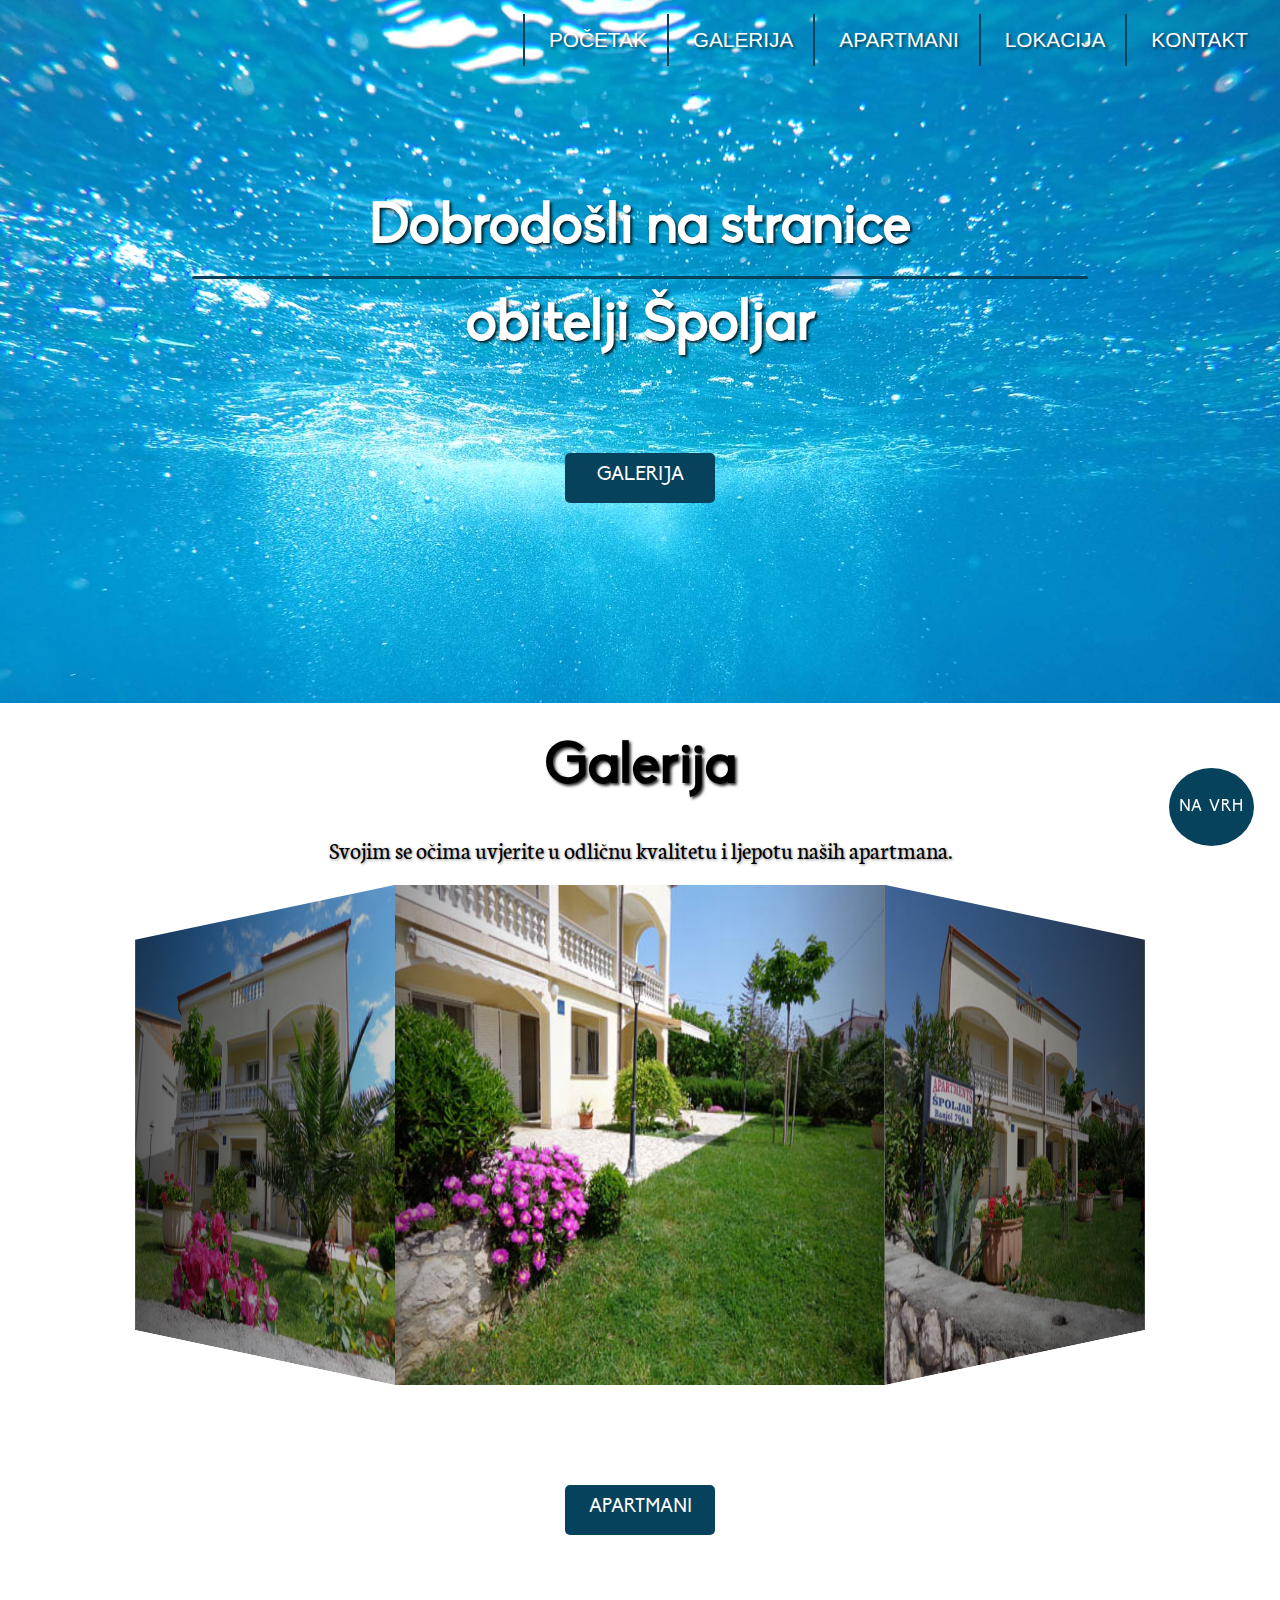
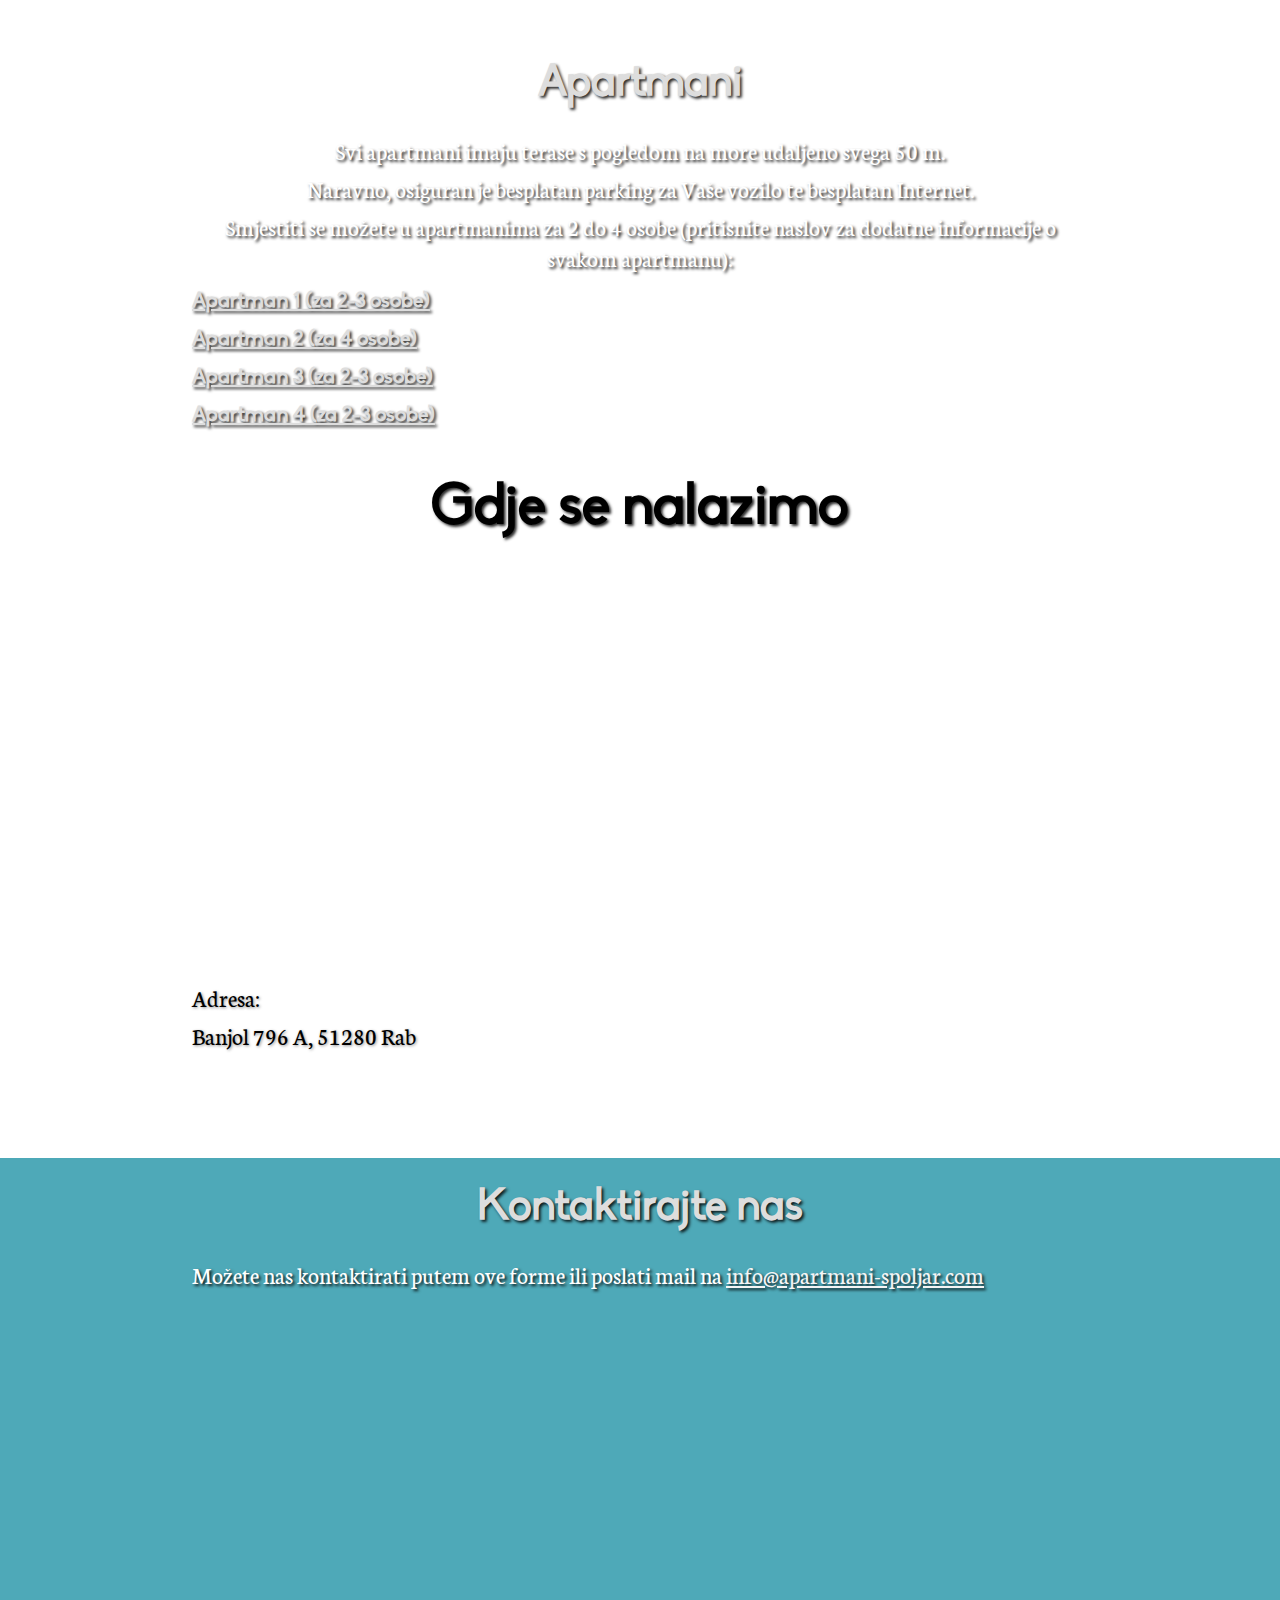
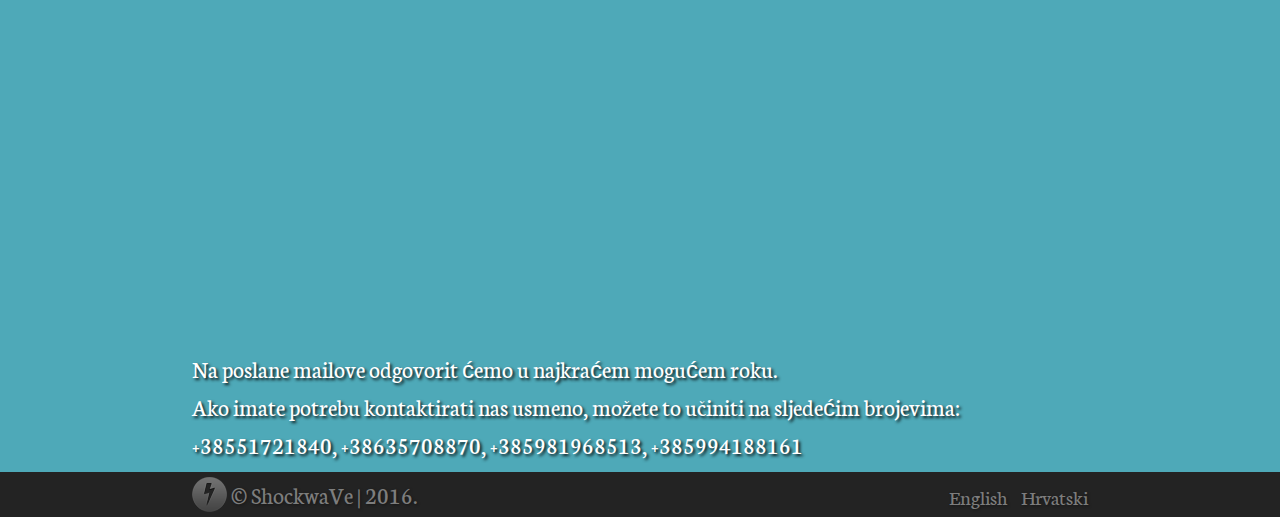
<file: index.html>
<!DOCTYPE html>
<html lang="en">

<head>
    <meta charset="UTF-8">
    <title>Apartmani Špoljar</title>
    <link rel="stylesheet" href="css/style.css">
    <link href='https://fonts.googleapis.com/css?family=Neuton' rel='stylesheet' type='text/css'>
    <link href="css/lightbox.css" rel="stylesheet">
    <meta name="viewport" content="width=device-width, initial-scale=0.87, user-scalable=no">
    <meta name="description" content="Web page of Spoljar's apartments">
    <meta name="keywords" content="apartments, croatia, hrvatska, apartmani">
    <meta name="author" content="ShockwaVe(Davor Tvorić)">
    <script src="https://ajax.googleapis.com/ajax/libs/jquery/2.2.2/jquery.min.js"></script>
    <script type="text/javascript" src="js/modernizr.custom.26887.js"></script>
    <noscript>
        <link rel="stylesheet" type="text/css" href="css/noscript.css" />
    </noscript>
    <style>
        /*------------------STYLE ZA NAVIGACIJU I RESPOZIVNI BUTTON------------------*/
    
    ul.topnav li.icon {
        display: none;
        width: 100%;
    }
    
    ul.topnav {
        width: 100%;
    }
    
    @media screen and (max-width:560px) {
        ul.topnav li {
            display: none;
        }
        ul.topnav li.icon {
            float: left;
            display: block;
        }
        ul li:last-child a {
            border-bottom: none;
        }
        li a {
            display: inline-block;
            color: #C6C6C6;
            text-align: center;
            padding: 8px 52px;
            text-decoration: none;
            border-top: 2px solid #06425C;
            margin: -2px;
            font-size: 1.3em;
            font-weight: bold;
        }
        li {
            float: left;
        }
        nav ul li:before {
            content: none;
        }
    }
    
    @media screen and (max-width:560px) {
        ul.topnav.responsive {
            position: relative;
            margin: 0;
        }
        ul.topnav.responsive li:not(:nth-child(1)) {
            float: none;
            display: inline;
        }
        ul.topnav.responsive li a {
            display: block;
            text-align: left;
        }
        nav.responsive {
            width: 100%;
            position: fixed!important;
        }
        ul.topnav.responsive li:not(:first-child) a {
            position: relative;
            top: 42px;
            background-color: rgba(95, 95, 95, 0.64);
        }
        /*------------------KRAJ STYLE ZA NAVIGACIJU I RESPOZIVNI BUTTON------------------*/
    </style>
</head>

<body id="gore">
    <nav>
        <ul class="topnav">
            <li class="icon">
                <a class="shadowIspod" id="navigacija">
                    <div id="navbutton">
                        <span></span>
                        <span></span>
                        <span></span>
                        <span></span>
                    </div>
                </a>
            </li>
            <li><a class="pocetakLink" href="#gore">POČETAK</a></li>
            <li><a class="galerijaLink" href="#galerija">GALERIJA</a></li>
            <li><a class="apartmaniLink" href="#apartmani">APARTMANI</a></li>
            <li><a id="lokacijaLink" href="#lokacija">LOKACIJA</a></li>
            <li><a id="kontaktLink" href="#kontakt">KONTAKT</a></li>
        </ul>
    </nav>
    <div style="clear:both" />
    <header id="naslovi">
        <div class="container">
            <div class="animation-element bounce-down">
                <h1>Dobrodošli na stranice</h1>
            </div>
            <div class="animation-element crta">
            </div>
            <div class="animation-element bounce-up">
                <h1>obitelji Špoljar</h1>
            </div>
            <div class="animation-element bounce-up">
                <a class="galerijaLink nastavi" href="#galerija"><span>GALERIJA</span></a>
            </div>
        </div>
    </header>
    <section id="galerija" class="bijela">
        <h1> Galerija </h1>
        <p> Svojim se očima uvjerite u odličnu kvalitetu i ljepotu naših apartmana.</p>
        <div class="main">
            <div class="fs-slider" id="fs-slider">
                <figure>
                    <img src="images/galerija/thumbs/slika001.jpg" />
                </figure>
                <figure>
                    <img src="images/galerija/thumbs/slika002.jpg" />
                </figure>
                <figure>
                    <img src="images/galerija/thumbs/slika003.jpg" />
                </figure>
                <figure>
                    <img src="images/galerija/thumbs/slika004.jpg" />
                </figure>
                <figure>
                    <img src="images/galerija/thumbs/slika005.jpg" />
                </figure>
                <figure>
                    <img src="images/galerija/thumbs/slika006.jpg" />
                </figure>
                <figure>
                    <img src="images/galerija/thumbs/slika007.jpg" />
                </figure>
                <figure>
                    <img src="images/galerija/thumbs/slika008.jpg" />
                </figure>
                <figure>
                    <img src="images/galerija/thumbs/slika009.jpg" />
                </figure>
                <figure>
                    <img src="images/galerija/thumbs/slika010.jpg" />
                </figure>
                <figure>
                    <img src="images/galerija/thumbs/slika011.jpg" />
                </figure>
                <figure>
                    <img src="images/galerija/thumbs/slika012.jpg" />
                </figure>
                <figure>
                    <img src="images/galerija/thumbs/slika013.jpg" />
                </figure>
            </div>
        </div>
        <a class="apartmaniLink nastavi" href="#apartmani"><span>APARTMANI</span></a>
        </div>
    </section>
    <section id="apartmani">
        <div class="container">
            <h1>Apartmani</h1>
            <p>Svi apartmani imaju terase s pogledom na more udaljeno svega 50 m.</p>
            <p>Naravno, osiguran je besplatan parking za Vaše vozilo te besplatan Internet.</p>
            <p>Smjestiti se možete u apartmanima za 2 do 4 osobe (pritisnite naslov za dodatne informacije o svakom apartmanu): </p>
            <h2 class="lijevo">Apartman 1 (za 2-3 osobe)</h2>
            <div style="display:none;" id="apt1">
                <p class="lijevo">Sastoji se od spavaće sobe, kupaonice, kuhinje s pomoćnim krevetom i balkona.</p>
                <div class="slike">
                    <a href="images/apartmani/slika001.jpg" data-lightbox="apt1"><img class="onpage" src="images/apartmani/thumbs/slika001.jpg" /></a>
                    <a href="images/apartmani/slika002.jpg" data-lightbox="apt1"><img class="onpage" src="images/apartmani/thumbs/slika002.jpg" /></a>
                    <a href="images/apartmani/slika003.jpg" data-lightbox="apt1"><img class="onpage" src="images/apartmani/thumbs/slika003.jpg" /></a>
                    <a href="images/apartmani/slika004.jpg" data-lightbox="apt1"><img class="onpage" src="images/apartmani/thumbs/slika004.jpg" /></a>
                    <a href="images/apartmani/slika005.jpg" data-lightbox="apt1"><img class="onpage" src="images/apartmani/thumbs/slika005.jpg" /></a>
                    <a href="images/apartmani/slika006.jpg" data-lightbox="apt1"><img class="onpage" src="images/apartmani/thumbs/slika006.jpg" /></a>
                </div>
                <p class="lijevo">Cijena noćenja u 6. i 9. mjesecu: 45€</p>
                <p class="lijevo">Cijena noćenja u 7. i 8. mjesecu: 55€</p>
                <p class="lijevo">Dodatni ležaj: 10 € po danu.</p>
                <p class="lijevo">U cijenu uračunata je boravišna pristojba i besplatno korištenje Interneta. </p>
            </div>
            <h2 class="lijevo"> Apartman 2 (za 4 osobe)</h2>
            <div style="display:none;" id="apt2">
                <p class="lijevo">Sastoji se od 2 spavaće sobe, kupaonice, kuhinje i balkona.</p>
                <div class="slike">
                    <a href="images/apartmani/slika007.jpg" data-lightbox="apt2"><img class="onpage" src="images/apartmani/thumbs/slika007.jpg" /></a>
                    <a href="images/apartmani/slika008.jpg" data-lightbox="apt2"><img class="onpage" src="images/apartmani/thumbs/slika008.jpg" /></a>
                    <a href="images/apartmani/slika009.jpg" data-lightbox="apt2"><img class="onpage" src="images/apartmani/thumbs/slika013.jpg" /></a>
                    <a href="images/apartmani/slika010.jpg" data-lightbox="apt2"><img class="onpage" src="images/apartmani/thumbs/slika016.jpg" /></a>
                    <a href="images/apartmani/slika003.jpg" data-lightbox="apt2"><img class="onpage" src="images/apartmani/thumbs/slika003.jpg" /></a>
                    <a href="images/apartmani/slika004.jpg" data-lightbox="apt2"><img class="onpage" src="images/apartmani/thumbs/slika004.jpg" /></a>
                </div>
                <p class="lijevo">Cijena noćenja u 6. i 9. mjesecu: 65€</p>
                <p class="lijevo">Cijena noćenja u 7. i 8. mjesecu: 80€</p>
                <p class="lijevo">Dodatni ležaj: 10 € po danu.</p>
                <p class="lijevo">U cijenu uračunata je boravišna pristojba i besplatno korištenje Interneta. </p>
            </div>
            <h2 class="lijevo"> Apartman 3 (za 2-3 osobe)</h2>
            <div style="display:none;" id="apt3">
                <p class="lijevo">Sastoji se od spavaće sobe, kupaonice, kuhinje s pomoćnim krevetom i balkona.</p>
                <div class="slike">
                    <a href="images/apartmani/slika011.jpg" data-lightbox="apt3"><img class="onpage" src="images/apartmani/thumbs/slika009.jpg" /></a>
                    <a href="images/apartmani/slika012.jpg" data-lightbox="apt3"><img class="onpage" src="images/apartmani/thumbs/slika010.jpg" /></a>
                    <a href="images/apartmani/slika013.jpg" data-lightbox="apt3"><img class="onpage" src="images/apartmani/thumbs/slika011.jpg" /></a>
                    <a href="images/apartmani/slika009.jpg" data-lightbox="apt3"><img class="onpage" src="images/apartmani/thumbs/slika013.jpg" /></a>
                    <a href="images/apartmani/slika003.jpg" data-lightbox="apt3"><img class="onpage" src="images/apartmani/thumbs/slika003.jpg" /></a>
                    <a href="images/apartmani/slika014.jpg" data-lightbox="apt3"><img class="onpage" src="images/apartmani/thumbs/slika015.jpg" /></a>
                </div>
                <p class="lijevo">Cijena noćenja u 6. i 9. mjesecu: 40€</p>
                <p class="lijevo">Cijena noćenja u 7. i 8. mjesecu: 50€</p>
                <p class="lijevo">Dodatni ležaj: 10 € po danu.</p>
                <p class="lijevo">U cijenu uračunata je boravišna pristojba i besplatno korištenje Interneta. </p>
            </div>
            <h2 class="lijevo"> Apartman 4 (za 2-3 osobe)</h2>
            <div style="display:none;" id="apt4">
                <p class="lijevo">Sastoji se od spavaće sobe, kupaonice, kuhinje s pomoćnim krevetom i balkona.</p>
                <div class="slike">
                    <a href="images/apartmani/slika015.jpg" data-lightbox="apt4"><img class="onpage" src="images/apartmani/thumbs/slika012.jpg" /></a>
                    <a href="images/apartmani/slika013.jpg" data-lightbox="apt4"><img class="onpage" src="images/apartmani/thumbs/slika011.jpg" /></a>
                    <a href="images/apartmani/slika009.jpg" data-lightbox="apt4"><img class="onpage" src="images/apartmani/thumbs/slika013.jpg" /></a>
                    <a href="images/apartmani/slika003.jpg" data-lightbox="apt4"><img class="onpage" src="images/apartmani/thumbs/slika003.jpg" /></a>
                    <a href="images/apartmani/slika014.jpg" data-lightbox="apt4"><img class="onpage" src="images/apartmani/thumbs/slika015.jpg" /></a>
                    <a href="images/apartmani/slika011.jpg" data-lightbox="apt4"><img class="onpage" src="images/apartmani/thumbs/slika009.jpg" /></a>
                </div>
                <p class="lijevo">Cijena noćenja u 6. i 9. mjesecu: 40€</p>
                <p class="lijevo">Cijena noćenja u 7. i 8. mjesecu: 50€</p>
                <p class="lijevo">Dodatni ležaj: 10 € po danu.</p>
                <p class="lijevo">U cijenu uračunata je boravišna pristojba i besplatno korištenje Interneta. </p>
            </div>
        </div>
    </section>
    <section class="bijela" id="lokacija">
        <div class="container">
            <h1>Gdje se nalazimo</h1>
            <iframe src="https://www.google.com/maps/embed?pb=!1m18!1m12!1m3!1d22669.68709357311!2d14.771990417405924!3d44.74591486232108!2m3!1f0!2f0!3f0!3m2!1i1024!2i768!4f13.1!3m3!1m2!1s0x0%3A0x0!2zNDTCsDQ0JzQ1LjMiTiAxNMKwNDcnMjIuMiJF!5e0!3m2!1shr!2shr!4v1466356779358" frameborder="0" style="border:0"></iframe>
            <p class="lijevo">Adresa:</p>
            <p class="lijevo">Banjol 796 A, 51280 Rab</p>
        </div>
    </section>
    <section class="zelena" id="kontakt">
        <div class="container">
            <h1>Kontaktirajte nas</h1>
            <p class="lijevo">Možete nas kontaktirati putem ove forme ili poslati mail na <a href="mailto:info@apartmani-spoljar.com?Subject=[AS]" target="_top">info@apartmani-spoljar.com</a></p>
            <form>
                <div class="animation-once bounce-left">
                    <p class="lijevo">Ime i prezime <span style="color:red;top:0px;">*</span></p>
                    <input type="text" name="imeprezime" required>
                </div>
                <div class="animation-once delay bounce-left">
                    <p class="lijevo">Email <span style="color:red;top:0px;">*</span></p>
                    <input type="email" name="mail" required>
                </div>
                <div class="animation-once delay1 bounce-left">
                    <p class="lijevo">Poruka <span style="color:red;top:0px;">*</span></p>
                    <textarea spellcheck="false" id="poruka" required></textarea>
                    <div style="clear:both"></div>
                    <input class="sendreset" type="submit" value="POŠALJI" />
                    <input class="sendreset desno" type="reset" value="OBRIŠI SVE" />
                </div>
            </form>
            <div style="clear:both"></div>
            <p class="lijevo">Na poslane mailove odgovorit ćemo u najkraćem mogućem roku.</p>
            <p class="lijevo">Ako imate potrebu kontaktirati nas usmeno, možete to učiniti na sljedećim brojevima: </p>
            <p class="lijevo">+38551721840, +38635708870, +385981968513, +385994188161</p>
        </div>
    </section>
    <a class="pocetakLink" id="navrh" href="#gore">NA VRH</a>
    <footer>
        <div id="content">
            <div class="container">
                <img src="images/logo.png" />
                <p> &copy; ShockwaVe | 2016. </p>
                <div class="desno" id="jezici">
                    <a href="#">English</a>
                    <a href="#">Hrvatski</a>
                </div>
            </div>
        </div>
    </footer>
    <script src="js/lightbox.js"></script>
    <script src="js/script.js"></script>
    <script type="text/javascript" src="js/jquery.imgslider.js"></script>
</body>
</html>
</file>
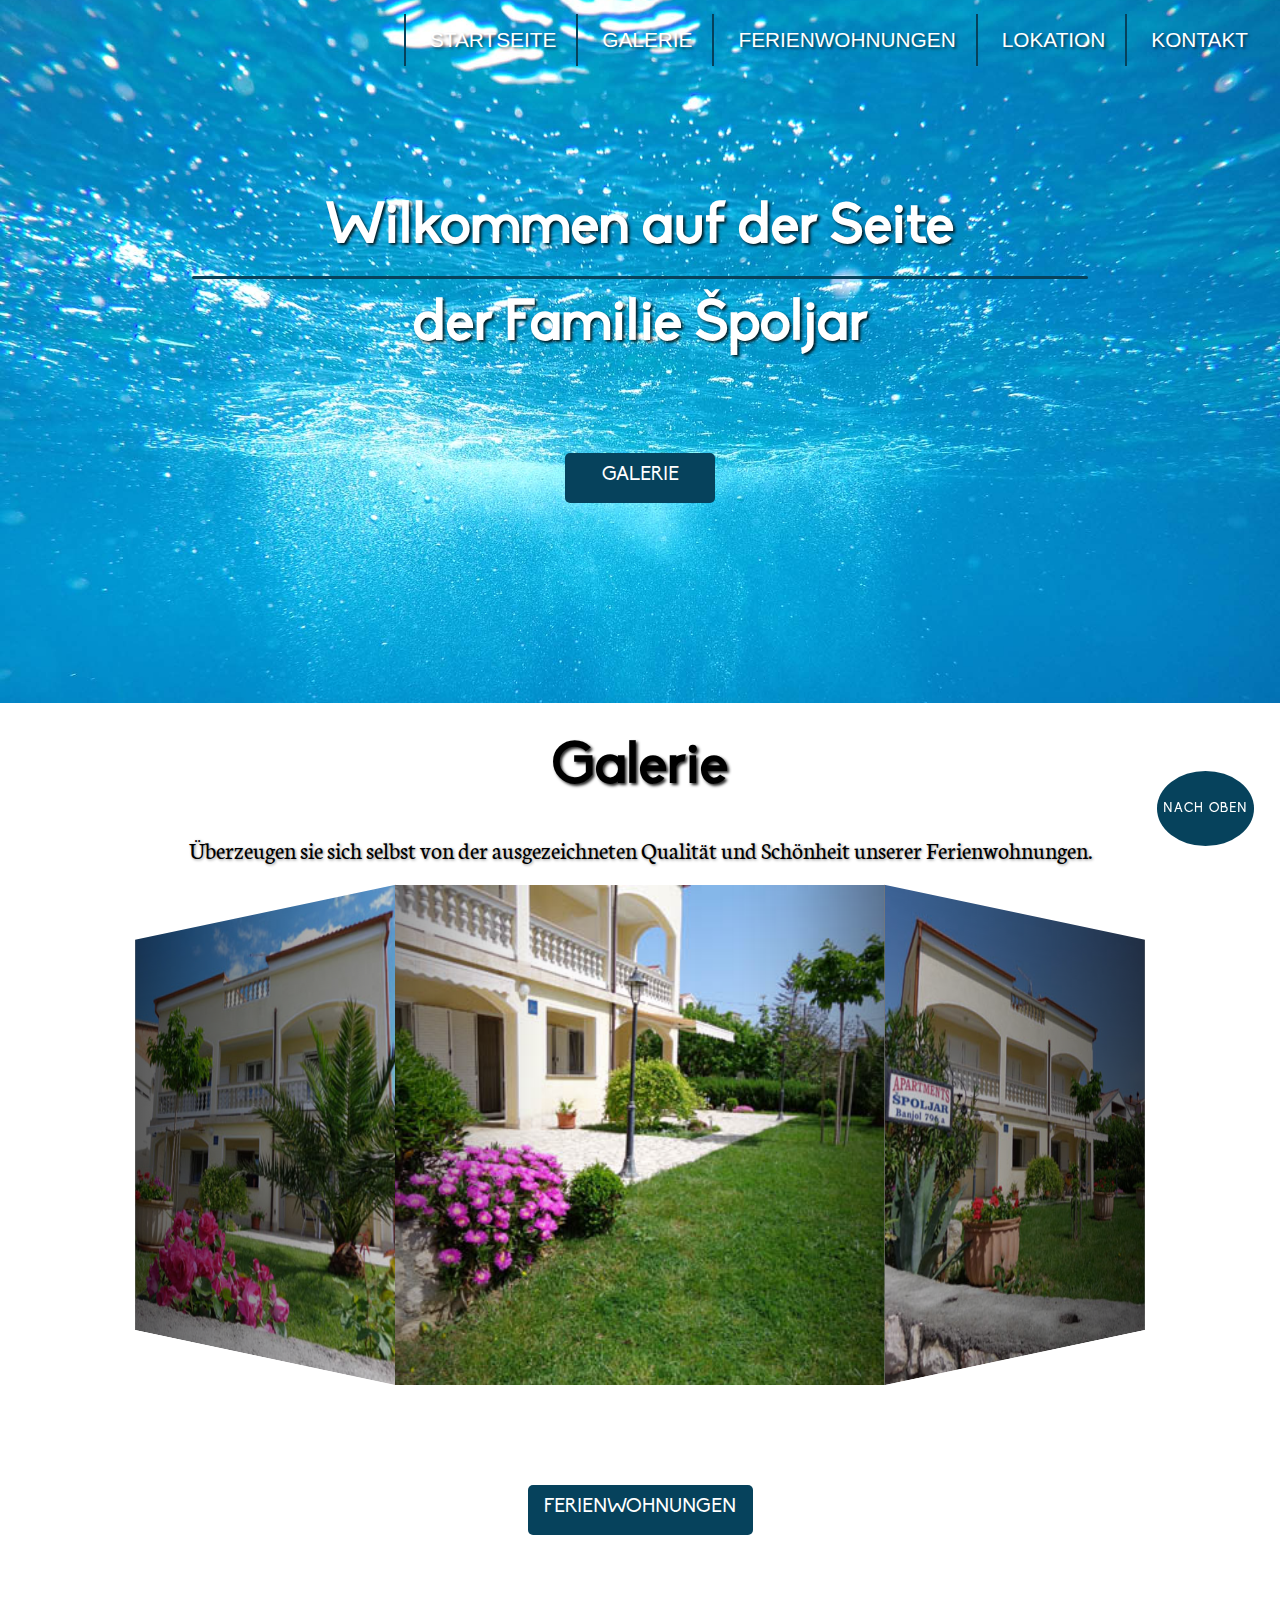
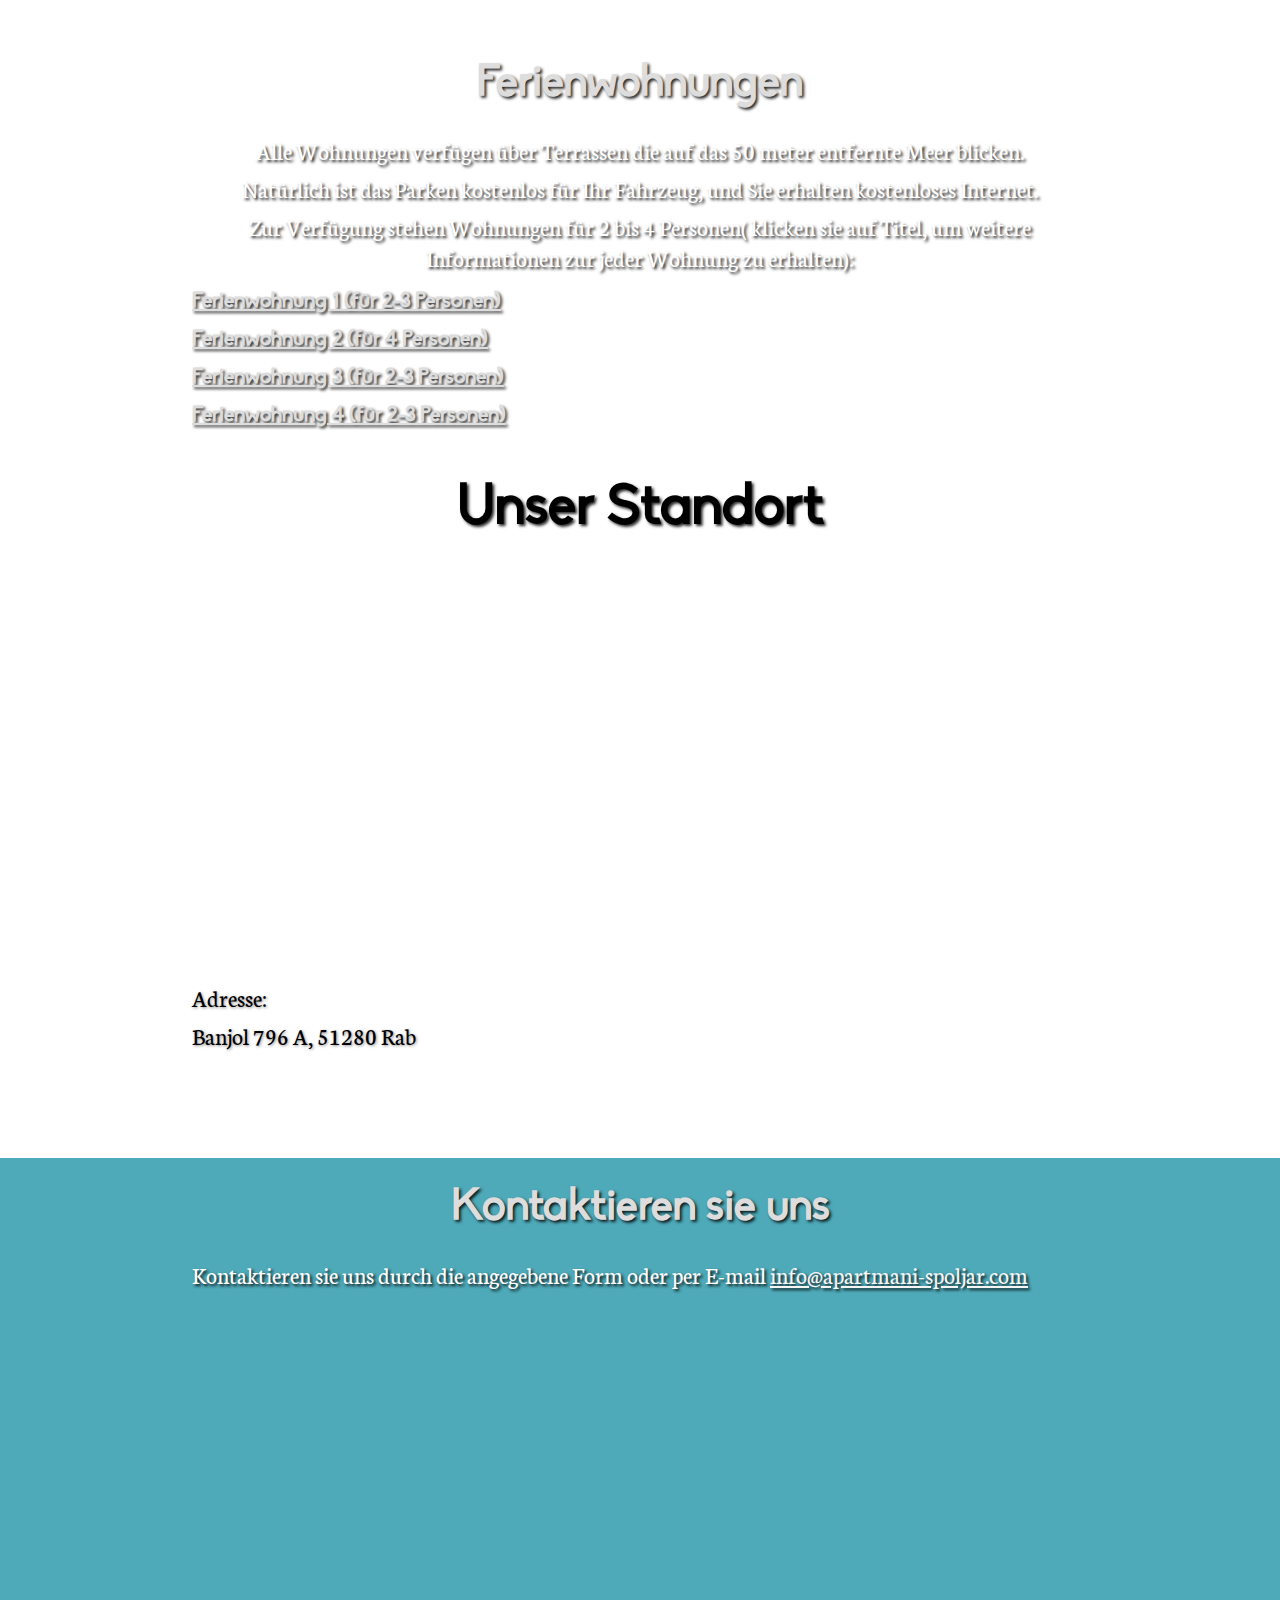
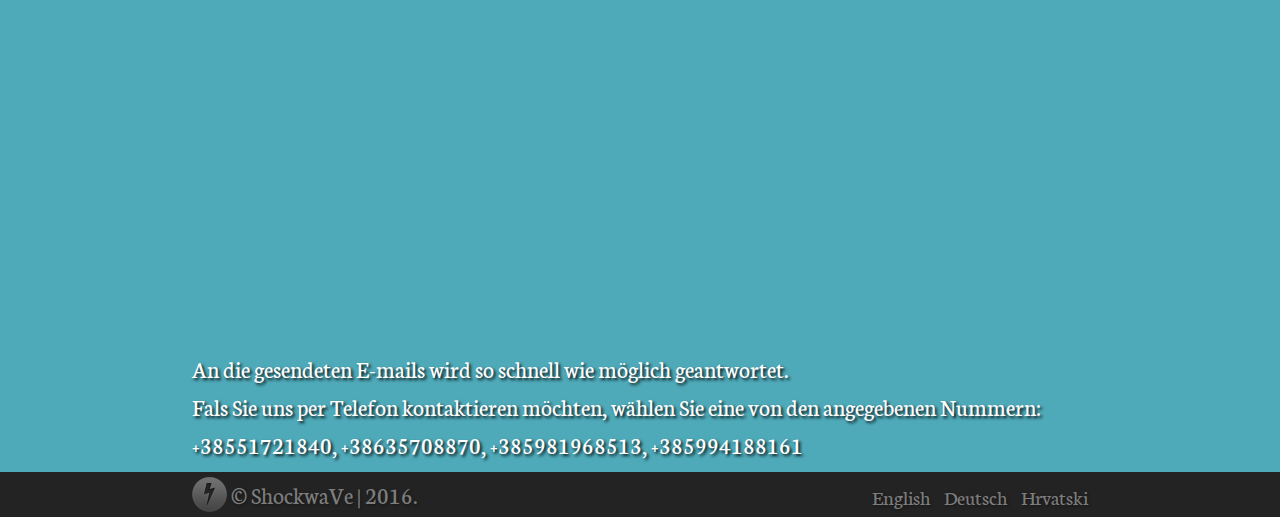
<file: indexde.html>
<!DOCTYPE html>
<html lang="en">

<head>
    <meta charset="UTF-8">
    <title>Ferienwohnungen Špoljar</title>
    <link rel="stylesheet" href="css/style.css">
    <link href='https://fonts.googleapis.com/css?family=Neuton' rel='stylesheet' type='text/css'>
    <link href="css/lightbox.css" rel="stylesheet">
    <meta name="viewport" content="width=device-width, initial-scale=0.87, user-scalable=no">
    <meta name="description" content="Web page of Spoljar's apartments">
    <meta name="keywords" content="apartments, croatia, hrvatska, apartmani">
    <meta name="author" content="ShockwaVe(Davor Tvorić)">
    <script src="https://ajax.googleapis.com/ajax/libs/jquery/2.2.2/jquery.min.js"></script>
    <script type="text/javascript" src="js/modernizr.custom.26887.js"></script>
    <noscript>
        <link rel="stylesheet" type="text/css" href="css/noscript.css" />
    </noscript>
    <style>
        /*------------------STYLE ZA NAVIGACIJU I RESPOZIVNI BUTTON------------------*/
    
    ul.topnav li.icon {
        display: none;
        width: 100%;
    }
    
    ul.topnav {
        width: 100%;
    }
    
    @media screen and (max-width:560px) {
        ul.topnav li {
            display: none;
        }
        ul.topnav li.icon {
            float: left;
            display: block;
        }
        ul li:last-child a {
            border-bottom: none;
        }
        li a {
            display: inline-block;
            color: #C6C6C6;
            text-align: center;
            padding: 8px 52px;
            text-decoration: none;
            border-top: 2px solid #06425C;
            margin: -2px;
            font-size: 1.15em;
            font-weight: bold;
        }
        li {
            float: left;
        }
        nav ul li:before {
            content: none;
        }
    }
    
    @media screen and (max-width:560px) {
        ul.topnav.responsive {
            position: relative;
            margin: 0;
        }
        ul.topnav.responsive li:not(:nth-child(1)) {
            float: none;
            display: inline;
        }
        ul.topnav.responsive li a {
            display: block;
            text-align: left;
        }
        nav.responsive {
            width: 100%;
            position: fixed!important;
        }
        ul.topnav.responsive li:not(:first-child) a {
            position: relative;
            top: 42px;
            background-color: rgba(95, 95, 95, 0.64);
        }
        /*------------------KRAJ STYLE ZA NAVIGACIJU I RESPOZIVNI BUTTON------------------*/
    </style>
</head>

<body id="gore">
    <nav>
        <ul class="topnav">
            <li class="icon">
                <a class="shadowIspod" id="navigacija">
                    <div id="navbutton">
                        <span></span>
                        <span></span>
                        <span></span>
                        <span></span>
                    </div>
                </a>
            </li>
            <li class="de"><a class="pocetakLink de" href="#gore">STARTSEITE</a></li>
            <li class="de"><a class="galerijaLink de" href="#galerija">GALERIE</a></li>
            <li class="de"><a class="apartmaniLink de" href="#apartmani">FERIENWOHNUNGEN</a></li>
            <li class="de"><a id="lokacijaLink" class="de" href="#lokacija">LOKATION</a></li>
            <li class="de"><a id="kontaktLink" class="de" href="#kontakt">KONTAKT</a></li>
        </ul>
    </nav>
    <div style="clear:both" />
    <header id="naslovi">
        <div class="container">
            <div class="animation-element bounce-down">
                <h1>Wilkommen auf der Seite</h1>
            </div>
            <div class="animation-element crta">
            </div>
            <div class="animation-element bounce-up">
                <h1>der Familie Špoljar</h1>
            </div>
            <div class="animation-element bounce-up">
                <a class="galerijaLink nastavi" href="#galerija"><span>GALERIE</span></a>
            </div>
        </div>
    </header>
    <section id="galerija" class="bijela">
        <h1> Galerie </h1>
        <p> Überzeugen sie sich selbst von der ausgezeichneten Qualität und Schönheit unserer Ferienwohnungen.</p>
        <div class="main">
            <div class="fs-slider" id="fs-slider">
                <figure>
                    <img src="images/galerija/thumbs/slika001.jpg" />
                </figure>
                <figure>
                    <img src="images/galerija/thumbs/slika002.jpg" />
                </figure>
                <figure>
                    <img src="images/galerija/thumbs/slika003.jpg" />
                </figure>
                <figure>
                    <img src="images/galerija/thumbs/slika004.jpg" />
                </figure>
                <figure>
                    <img src="images/galerija/thumbs/slika005.jpg" />
                </figure>
                <figure>
                    <img src="images/galerija/thumbs/slika006.jpg" />
                </figure>
                <figure>
                    <img src="images/galerija/thumbs/slika007.jpg" />
                </figure>
                <figure>
                    <img src="images/galerija/thumbs/slika008.jpg" />
                </figure>
                <figure>
                    <img src="images/galerija/thumbs/slika009.jpg" />
                </figure>
                <figure>
                    <img src="images/galerija/thumbs/slika010.jpg" />
                </figure>
                <figure>
                    <img src="images/galerija/thumbs/slika011.jpg" />
                </figure>
                <figure>
                    <img src="images/galerija/thumbs/slika012.jpg" />
                </figure>
                <figure>
                    <img src="images/galerija/thumbs/slika013.jpg" />
                </figure>
            </div>
        </div>
        <a class="apartmaniLink nastavi" href="#apartmani" style="width: 225px;"><span>FERIENWOHNUNGEN</span></a>
        </div>
    </section>
    <section id="apartmani">
        <div class="container">
            <h1>Ferienwohnungen</h1>
            <p>Alle Wohnungen verfügen über Terrassen die auf das 50 meter entfernte Meer blicken.</p>
            <p>Natürlich ist das Parken kostenlos für Ihr Fahrzeug, und Sie erhalten kostenloses Internet.</p>
            <p>Zur Verfügung stehen Wohnungen für 2 bis 4 Personen( klicken sie auf Titel, um weitere Informationen zur jeder Wohnung zu erhalten):</p>
            <h2 class="lijevo">Ferienwohnung 1 (für 2-3 Personen)</h2>
            <div style="display:none;" id="apt1">
                <p class="lijevo">Ein Schlafzimmer, Badezimmer, Küche mit Klappbett und Balkon.</p>
                <div class="slike">
                    <a href="images/apartmani/slika001.jpg" data-lightbox="apt1"><img class="onpage" src="images/apartmani/thumbs/slika001.jpg" /></a>
                    <a href="images/apartmani/slika002.jpg" data-lightbox="apt1"><img class="onpage" src="images/apartmani/thumbs/slika002.jpg" /></a>
                    <a href="images/apartmani/slika003.jpg" data-lightbox="apt1"><img class="onpage" src="images/apartmani/thumbs/slika003.jpg" /></a>
                    <a href="images/apartmani/slika004.jpg" data-lightbox="apt1"><img class="onpage" src="images/apartmani/thumbs/slika004.jpg" /></a>
                    <a href="images/apartmani/slika005.jpg" data-lightbox="apt1"><img class="onpage" src="images/apartmani/thumbs/slika005.jpg" /></a>
                    <a href="images/apartmani/slika006.jpg" data-lightbox="apt1"><img class="onpage" src="images/apartmani/thumbs/slika006.jpg" /></a>
                </div>
                <p class="lijevo">Preis pro Nacht im Juni und September: 45€</p>
                <p class="lijevo">Preis pro Nacht im Juli und August: 55€</p>
                <p class="lijevo">Zusatzbett: 10 € pro Tag.</p>
                <p class="lijevo">Der Preis beinhaltet Steuern und die kostenfreie Nutzung des Internets.</p>
            </div>
            <h2 class="lijevo">Ferienwohnung 2 (für 4 Personen)</h2>
            <div style="display:none;" id="apt2">
                <p class="lijevo">Zwei Schlafzimmer, Badezimmer, Küche und Balkon.</p>
                <div class="slike">
                    <a href="images/apartmani/slika007.jpg" data-lightbox="apt2"><img class="onpage" src="images/apartmani/thumbs/slika007.jpg" /></a>
                    <a href="images/apartmani/slika008.jpg" data-lightbox="apt2"><img class="onpage" src="images/apartmani/thumbs/slika008.jpg" /></a>
                    <a href="images/apartmani/slika009.jpg" data-lightbox="apt2"><img class="onpage" src="images/apartmani/thumbs/slika013.jpg" /></a>
                    <a href="images/apartmani/slika010.jpg" data-lightbox="apt2"><img class="onpage" src="images/apartmani/thumbs/slika016.jpg" /></a>
                    <a href="images/apartmani/slika003.jpg" data-lightbox="apt2"><img class="onpage" src="images/apartmani/thumbs/slika003.jpg" /></a>
                    <a href="images/apartmani/slika004.jpg" data-lightbox="apt2"><img class="onpage" src="images/apartmani/thumbs/slika004.jpg" /></a>
                </div>
                <p class="lijevo">Preis pro Nacht im Juni und September: 65€</p>
                <p class="lijevo">Preis pro Nacht im Juli und August: 80€</p>
                <p class="lijevo">Zusatzbett: 10 € pro Tag.</p>
                <p class="lijevo">Der Preis beinhaltet Steuern und die kostenfreie Nutzung des Internets.</p>
            </div>
            <h2 class="lijevo"> Ferienwohnung 3 (für 2-3 Personen)</h2>
            <div style="display:none;" id="apt3">
                <p class="lijevo">Ein Schlafzimmer, Badezimmer, Küche mit Klappbett und Balkon.</p>
                <div class="slike">
                    <a href="images/apartmani/slika011.jpg" data-lightbox="apt3"><img class="onpage" src="images/apartmani/thumbs/slika009.jpg" /></a>
                    <a href="images/apartmani/slika012.jpg" data-lightbox="apt3"><img class="onpage" src="images/apartmani/thumbs/slika010.jpg" /></a>
                    <a href="images/apartmani/slika013.jpg" data-lightbox="apt3"><img class="onpage" src="images/apartmani/thumbs/slika011.jpg" /></a>
                    <a href="images/apartmani/slika009.jpg" data-lightbox="apt3"><img class="onpage" src="images/apartmani/thumbs/slika013.jpg" /></a>
                    <a href="images/apartmani/slika003.jpg" data-lightbox="apt3"><img class="onpage" src="images/apartmani/thumbs/slika003.jpg" /></a>
                    <a href="images/apartmani/slika014.jpg" data-lightbox="apt3"><img class="onpage" src="images/apartmani/thumbs/slika015.jpg" /></a>
                </div>
                <p class="lijevo">Preis pro Nacht im Juni und September: 40€</p>
                <p class="lijevo">Preis pro Nacht im Juli und August: 50€</p>
                <p class="lijevo">Zusatzbett: 10 € pro Tag.</p>
                <p class="lijevo">Der Preis beinhaltet Steuern und die kostenfreie Nutzung des Internets.</p>
            </div>
            <h2 class="lijevo"> Ferienwohnung 4 (für 2-3 Personen)</h2>
            <div style="display:none;" id="apt4">
                <p class="lijevo">Ein Schlafzimmer, Badezimmer, Küche mit Klappbett und Balkon.</p>
                <div class="slike">
                    <a href="images/apartmani/slika015.jpg" data-lightbox="apt4"><img class="onpage" src="images/apartmani/thumbs/slika012.jpg" /></a>
                    <a href="images/apartmani/slika013.jpg" data-lightbox="apt4"><img class="onpage" src="images/apartmani/thumbs/slika011.jpg" /></a>
                    <a href="images/apartmani/slika009.jpg" data-lightbox="apt4"><img class="onpage" src="images/apartmani/thumbs/slika013.jpg" /></a>
                    <a href="images/apartmani/slika003.jpg" data-lightbox="apt4"><img class="onpage" src="images/apartmani/thumbs/slika003.jpg" /></a>
                    <a href="images/apartmani/slika014.jpg" data-lightbox="apt4"><img class="onpage" src="images/apartmani/thumbs/slika015.jpg" /></a>
                    <a href="images/apartmani/slika011.jpg" data-lightbox="apt4"><img class="onpage" src="images/apartmani/thumbs/slika009.jpg" /></a>
                </div>
                <p class="lijevo">Preis pro Nacht im Juni und September: 40€</p>
                <p class="lijevo">Preis pro Nacht im Juli und August: 50€</p>
                <p class="lijevo">Zusatzbett: 10 € pro Tag.</p>
                <p class="lijevo">Der Preis beinhaltet Steuern und die kostenfreie Nutzung des Internets.</p>
            </div>
        </div>
    </section>
    <section class="bijela" id="lokacija">
        <div class="container">
            <h1>Unser Standort</h1>
            <iframe src="https://www.google.com/maps/embed?pb=!1m18!1m12!1m3!1d22669.68709357311!2d14.771990417405924!3d44.74591486232108!2m3!1f0!2f0!3f0!3m2!1i1024!2i768!4f13.1!3m3!1m2!1s0x0%3A0x0!2zNDTCsDQ0JzQ1LjMiTiAxNMKwNDcnMjIuMiJF!5e0!3m2!1shr!2shr!4v1466356779358" frameborder="0" style="border:0"></iframe>
            <p class="lijevo">Adresse:</p>
            <p class="lijevo">Banjol 796 A, 51280 Rab</p>
        </div>
    </section>
    <section class="zelena" id="kontakt">
        <div class="container">
            <h1>Kontaktieren sie uns</h1>
            <p class="lijevo">Kontaktieren sie uns durch die angegebene Form oder per E-mail <a href="mailto:info@apartmani-spoljar.com?Subject=[AS]" target="_top">info@apartmani-spoljar.com</a></p>
            <form>
                <div class="animation-once bounce-left">
                    <p class="lijevo">Vor- und Nachname <span style="color:red;top:0px;">*</span></p>
                    <input type="text" name="imeprezime" required>
                </div>
                <div class="animation-once delay bounce-left">
                    <p class="lijevo">E-mail <span style="color:red;top:0px;">*</span></p>
                    <input type="email" name="mail" required>
                </div>
                <div class="animation-once delay1 bounce-left">
                    <p class="lijevo">Anfrage <span style="color:red;top:0px;">*</span></p>
                    <textarea spellcheck="false" id="poruka" required></textarea>
                    <div style="clear:both"></div>
                    <input class="sendreset" type="submit" value="SENDEN" />
                    <input class="sendreset desno" type="reset" value="FELDER LEEREN" />
                </div>
            </form>
            <div style="clear:both"></div>
            <p class="lijevo">An die gesendeten E-mails wird so schnell wie möglich geantwortet.</p>
            <p class="lijevo">Fals Sie uns per Telefon kontaktieren möchten, wählen Sie eine von den angegebenen Nummern: </p>
            <p class="lijevo">+38551721840, +38635708870, +385981968513, +385994188161</p>
        </div>
    </section>
    <a class="pocetakLink" id="navrh" href="#gore" style="padding: 31px 6px;font-size: 0.8em;">NACH OBEN</a>
    <footer>
        <div id="content">
            <div class="container">
                <img src="images/logo.png" />
                <p> &copy; ShockwaVe | 2016. </p>
                <div class="desno" id="jezici">
                    <a href="indexen.html">English</a>
                    <a href="indexde.html">Deutsch</a>
                    <a href="index.html">Hrvatski</a>
                </div>
            </div>
        </div>
    </footer>
    <script src="js/lightbox.js"></script>
    <script src="js/script.js"></script>
    <script type="text/javascript" src="js/jquery.imgslider.js"></script>
</body>

</html>
</file>
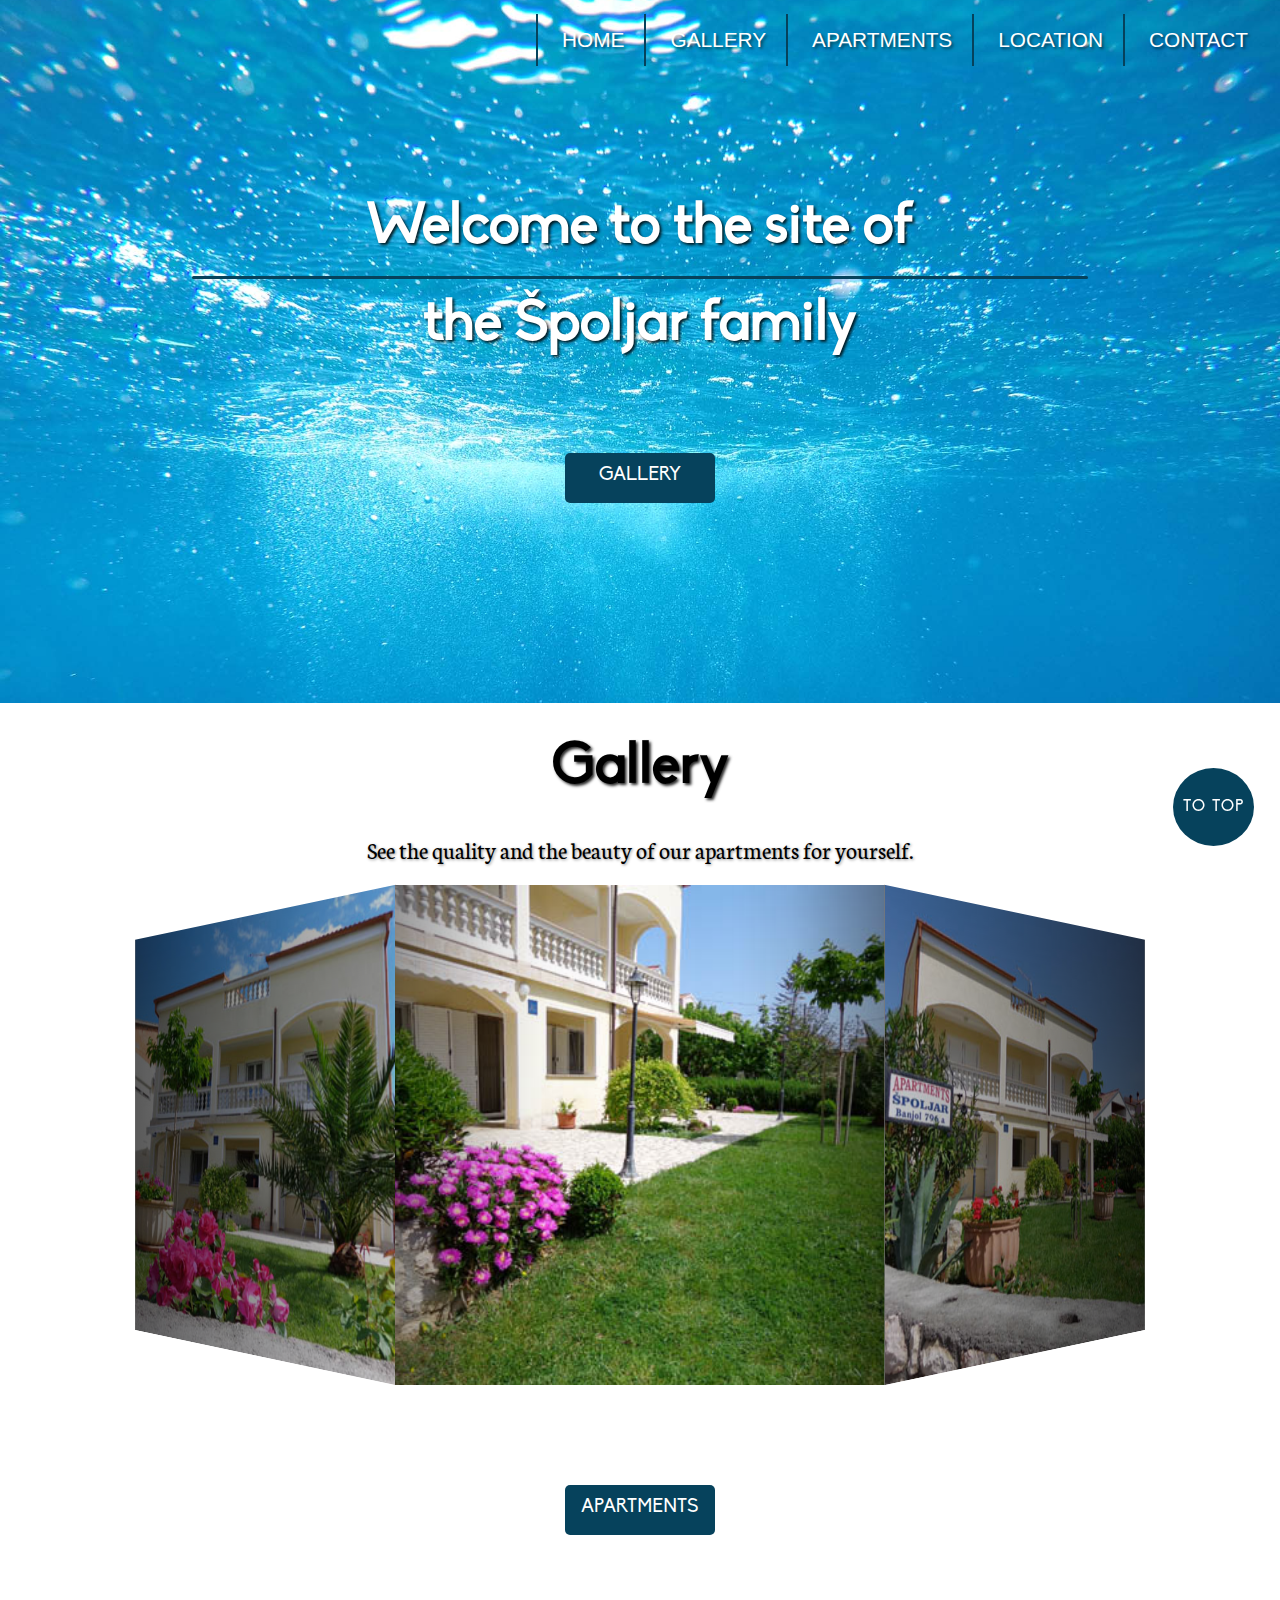
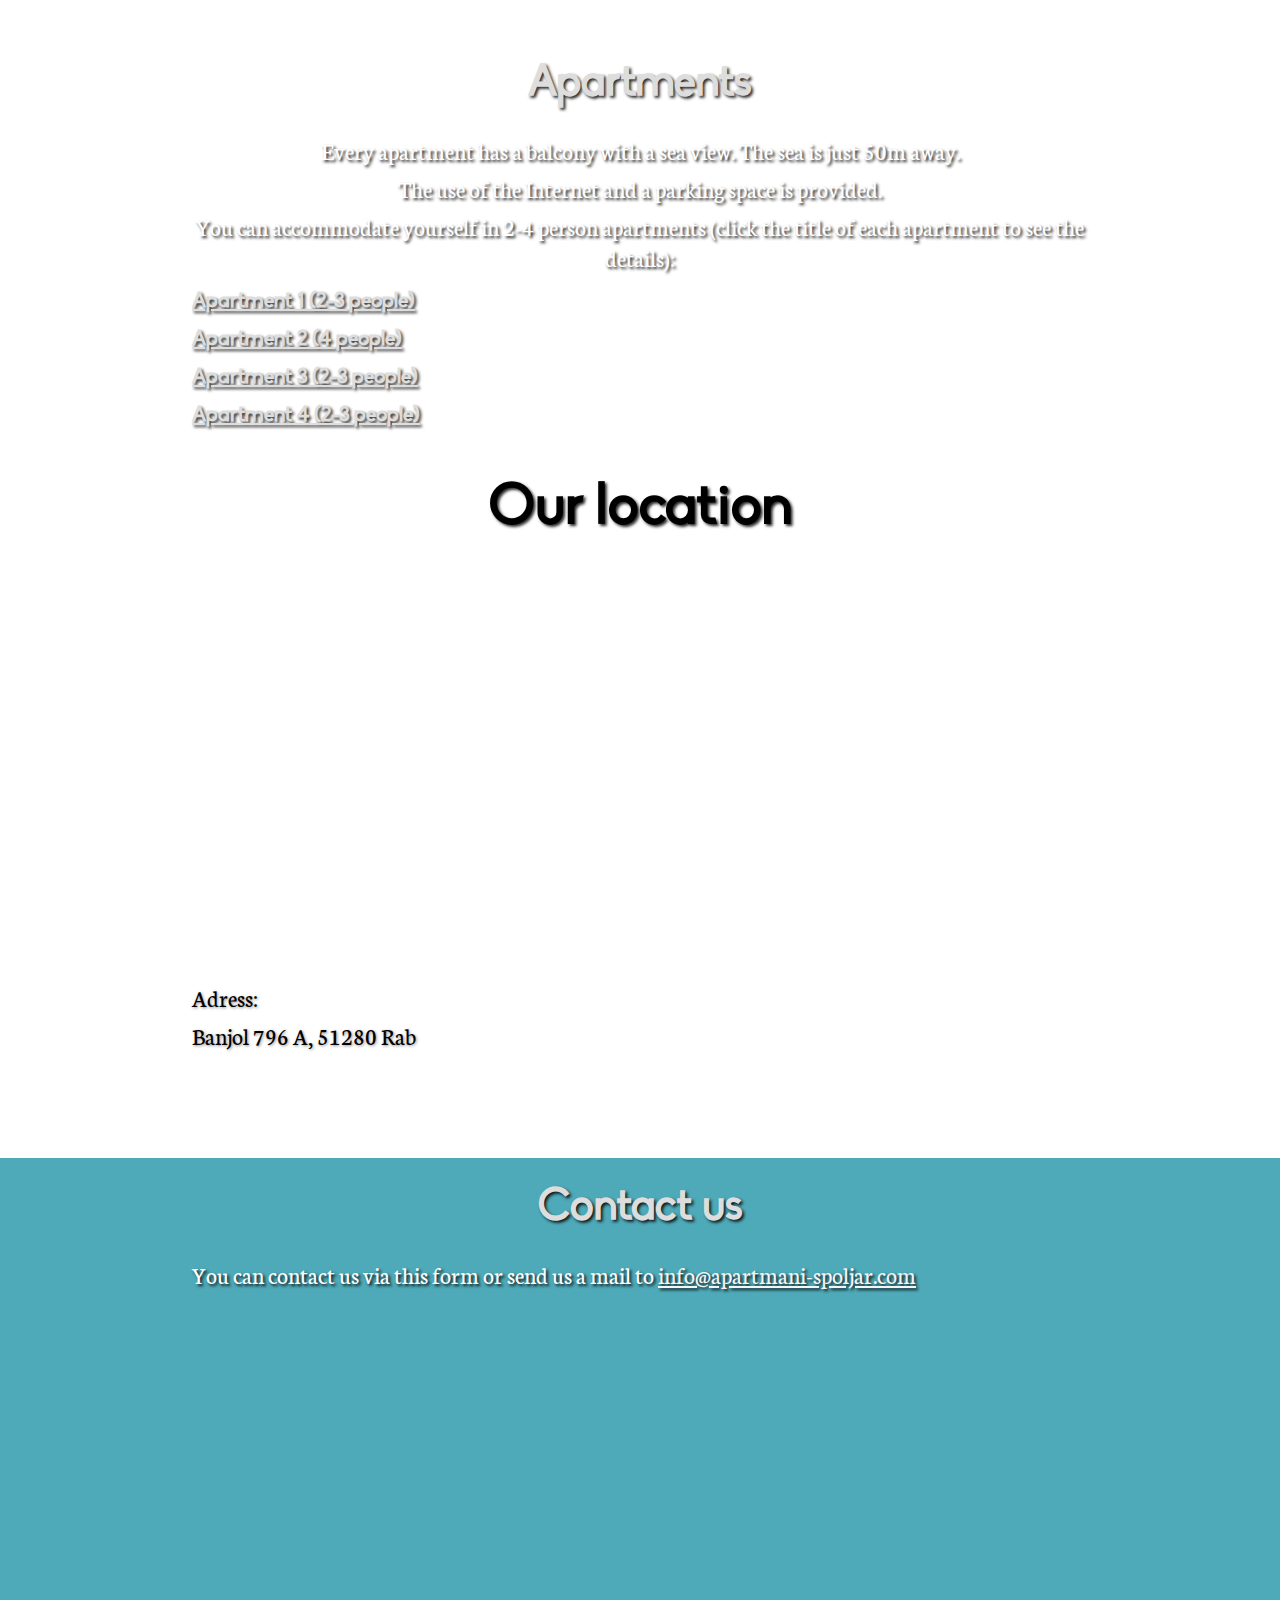
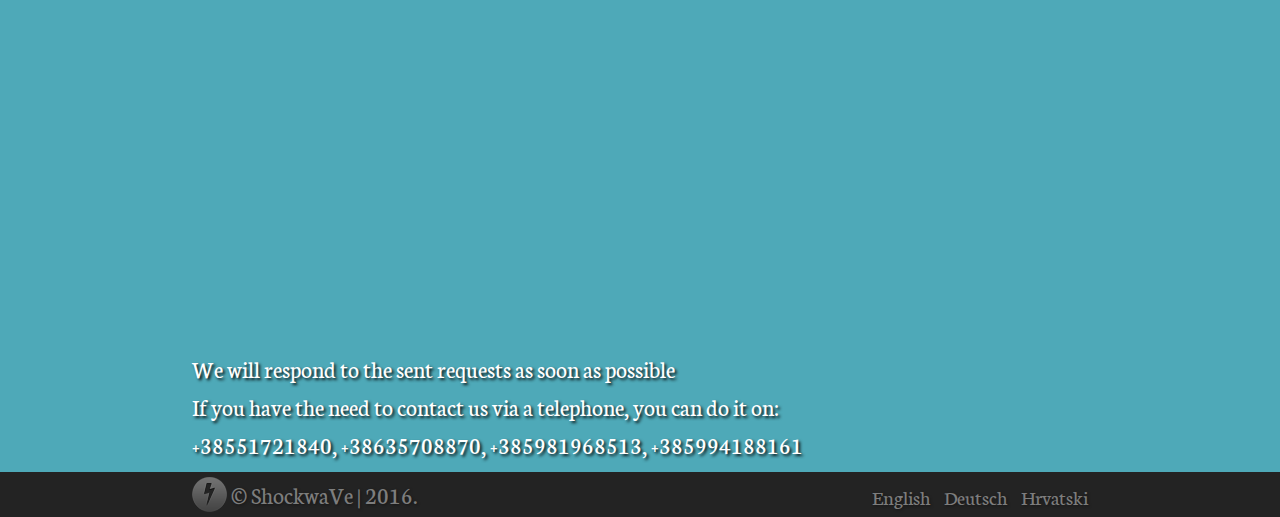
<file: indexen.html>
<!DOCTYPE html>
<html lang="en">

<head>
    <meta charset="UTF-8">
    <title>Špoljar apartments</title>
    <link rel="stylesheet" href="css/style.css">
    <link href='https://fonts.googleapis.com/css?family=Neuton' rel='stylesheet' type='text/css'>
    <link href="css/lightbox.css" rel="stylesheet">
    <meta name="viewport" content="width=device-width, initial-scale=0.87, user-scalable=no">
    <meta name="description" content="Web page of Spoljar's apartments">
    <meta name="keywords" content="apartments, croatia, hrvatska, apartmani">
    <meta name="author" content="ShockwaVe(Davor Tvorić)">
    <script src="https://ajax.googleapis.com/ajax/libs/jquery/2.2.2/jquery.min.js"></script>
    <script type="text/javascript" src="js/modernizr.custom.26887.js"></script>
    <noscript>
        <link rel="stylesheet" type="text/css" href="css/noscript.css" />
    </noscript>
    <style>
        /*------------------STYLE ZA NAVIGACIJU I RESPOZIVNI BUTTON------------------*/
    
    ul.topnav li.icon {
        display: none;
        width: 100%;
    }
    
    ul.topnav {
        width: 100%;
    }
    
    @media screen and (max-width:560px) {
        ul.topnav li {
            display: none;
        }
        ul.topnav li.icon {
            float: left;
            display: block;
        }
        ul li:last-child a {
            border-bottom: none;
        }
        li a {
            display: inline-block;
            color: #C6C6C6;
            text-align: center;
            padding: 8px 52px;
            text-decoration: none;
            border-top: 2px solid #06425C;
            margin: -2px;
            font-size: 1.3em;
            font-weight: bold;
        }
        li {
            float: left;
        }
        nav ul li:before {
            content: none;
        }
    }
    
    @media screen and (max-width:560px) {
        ul.topnav.responsive {
            position: relative;
            margin: 0;
        }
        ul.topnav.responsive li:not(:nth-child(1)) {
            float: none;
            display: inline;
        }
        ul.topnav.responsive li a {
            display: block;
            text-align: left;
        }
        nav.responsive {
            width: 100%;
            position: fixed!important;
        }
        ul.topnav.responsive li:not(:first-child) a {
            position: relative;
            top: 42px;
            background-color: rgba(95, 95, 95, 0.64);
        }
        /*------------------KRAJ STYLE ZA NAVIGACIJU I RESPOZIVNI BUTTON------------------*/
    </style>
</head>

<body id="gore">
    <nav>
        <ul class="topnav">
            <li class="icon">
                <a class="shadowIspod" id="navigacija">
                    <div id="navbutton">
                        <span></span>
                        <span></span>
                        <span></span>
                        <span></span>
                    </div>
                </a>
            </li>
            <li><a class="pocetakLink" href="#gore">HOME</a></li>
            <li><a class="galerijaLink" href="#galerija">GALLERY</a></li>
            <li><a class="apartmaniLink" href="#apartmani">APARTMENTS</a></li>
            <li><a id="lokacijaLink" href="#lokacija">LOCATION</a></li>
            <li><a id="kontaktLink" href="#kontakt">CONTACT</a></li>
        </ul>
    </nav>
    <div style="clear:both" />
    <header id="naslovi">
        <div class="container">
            <div class="animation-element bounce-down">
                <h1>Welcome to the site of</h1>
            </div>
            <div class="animation-element crta">
            </div>
            <div class="animation-element bounce-up">
                <h1>the Špoljar family</h1>
            </div>
            <div class="animation-element bounce-up">
                <a class="galerijaLink nastavi" href="#galerija"><span>GALLERY</span></a>
            </div>
        </div>
    </header>
    <section id="galerija" class="bijela">
        <h1> Gallery </h1>
        <p> See the quality and the beauty of our apartments for yourself.</p>
        <div class="main">
            <div class="fs-slider" id="fs-slider">
                <figure>
                    <img src="images/galerija/thumbs/slika001.jpg" />
                </figure>
                <figure>
                    <img src="images/galerija/thumbs/slika002.jpg" />
                </figure>
                <figure>
                    <img src="images/galerija/thumbs/slika003.jpg" />
                </figure>
                <figure>
                    <img src="images/galerija/thumbs/slika004.jpg" />
                </figure>
                <figure>
                    <img src="images/galerija/thumbs/slika005.jpg" />
                </figure>
                <figure>
                    <img src="images/galerija/thumbs/slika006.jpg" />
                </figure>
                <figure>
                    <img src="images/galerija/thumbs/slika007.jpg" />
                </figure>
                <figure>
                    <img src="images/galerija/thumbs/slika008.jpg" />
                </figure>
                <figure>
                    <img src="images/galerija/thumbs/slika009.jpg" />
                </figure>
                <figure>
                    <img src="images/galerija/thumbs/slika010.jpg" />
                </figure>
                <figure>
                    <img src="images/galerija/thumbs/slika011.jpg" />
                </figure>
                <figure>
                    <img src="images/galerija/thumbs/slika012.jpg" />
                </figure>
                <figure>
                    <img src="images/galerija/thumbs/slika013.jpg" />
                </figure>
            </div>
        </div>
        <a class="apartmaniLink nastavi" href="#apartmani"><span>APARTMENTS</span></a>
        </div>
    </section>
    <section id="apartmani">
        <div class="container">
            <h1>Apartments</h1>
            <p>Every apartment has a balcony with a sea view. The sea is just 50m away.</p>
            <p>The use of the Internet and a parking space is provided.</p>
            <p>You can accommodate yourself in 2-4 person apartments (click the title of each apartment to see the details):</p>
            <h2 class="lijevo">Apartment 1 (2-3 people)</h2>
            <div style="display:none;" id="apt1">
                <p class="lijevo">A bedroom, a bathroom, a kitchen with an additional bed and a balcony.</p>
                <div class="slike">
                    <a href="images/apartmani/slika001.jpg" data-lightbox="apt1"><img class="onpage" src="images/apartmani/thumbs/slika001.jpg" /></a>
                    <a href="images/apartmani/slika002.jpg" data-lightbox="apt1"><img class="onpage" src="images/apartmani/thumbs/slika002.jpg" /></a>
                    <a href="images/apartmani/slika003.jpg" data-lightbox="apt1"><img class="onpage" src="images/apartmani/thumbs/slika003.jpg" /></a>
                    <a href="images/apartmani/slika004.jpg" data-lightbox="apt1"><img class="onpage" src="images/apartmani/thumbs/slika004.jpg" /></a>
                    <a href="images/apartmani/slika005.jpg" data-lightbox="apt1"><img class="onpage" src="images/apartmani/thumbs/slika005.jpg" /></a>
                    <a href="images/apartmani/slika006.jpg" data-lightbox="apt1"><img class="onpage" src="images/apartmani/thumbs/slika006.jpg" /></a>
                </div>
                <p class="lijevo">The cost per night(in June and September) is 45€</p>
                <p class="lijevo">The cost per night(in July and August) is 55€</p>
                <p class="lijevo">Additional bedding is 10€ per day</p>
                <p class="lijevo">The use of the Internet and the tourist fee is included in the price</p>
            </div>
            <h2 class="lijevo"> Apartment 2 (4 people)</h2>
            <div style="display:none;" id="apt2">
                <p class="lijevo">Two bedrooms, a bathroom, a kitchen and a balcony</p>
                <div class="slike">
                    <a href="images/apartmani/slika007.jpg" data-lightbox="apt2"><img class="onpage" src="images/apartmani/thumbs/slika007.jpg" /></a>
                    <a href="images/apartmani/slika008.jpg" data-lightbox="apt2"><img class="onpage" src="images/apartmani/thumbs/slika008.jpg" /></a>
                    <a href="images/apartmani/slika009.jpg" data-lightbox="apt2"><img class="onpage" src="images/apartmani/thumbs/slika013.jpg" /></a>
                    <a href="images/apartmani/slika010.jpg" data-lightbox="apt2"><img class="onpage" src="images/apartmani/thumbs/slika016.jpg" /></a>
                    <a href="images/apartmani/slika003.jpg" data-lightbox="apt2"><img class="onpage" src="images/apartmani/thumbs/slika003.jpg" /></a>
                    <a href="images/apartmani/slika004.jpg" data-lightbox="apt2"><img class="onpage" src="images/apartmani/thumbs/slika004.jpg" /></a>
                </div>
                <p class="lijevo">The cost per night(in June and September) is 65€</p>
                <p class="lijevo">The cost per night(in July and August) is 80€</p>
                <p class="lijevo">Additional bedding is 10€ per day</p>
                <p class="lijevo">The use of the Internet and the tourist fee is included in the price</p>
            </div>
            <h2 class="lijevo"> Apartment 3 (2-3 people)</h2>
            <div style="display:none;" id="apt3">
                <p class="lijevo">A bedroom, a bathroom, a kitchen with an additional bed and a balcony.</p>
                <div class="slike">
                    <a href="images/apartmani/slika011.jpg" data-lightbox="apt3"><img class="onpage" src="images/apartmani/thumbs/slika009.jpg" /></a>
                    <a href="images/apartmani/slika012.jpg" data-lightbox="apt3"><img class="onpage" src="images/apartmani/thumbs/slika010.jpg" /></a>
                    <a href="images/apartmani/slika013.jpg" data-lightbox="apt3"><img class="onpage" src="images/apartmani/thumbs/slika011.jpg" /></a>
                    <a href="images/apartmani/slika009.jpg" data-lightbox="apt3"><img class="onpage" src="images/apartmani/thumbs/slika013.jpg" /></a>
                    <a href="images/apartmani/slika003.jpg" data-lightbox="apt3"><img class="onpage" src="images/apartmani/thumbs/slika003.jpg" /></a>
                    <a href="images/apartmani/slika014.jpg" data-lightbox="apt3"><img class="onpage" src="images/apartmani/thumbs/slika015.jpg" /></a>
                </div>
                <p class="lijevo">The cost per night(in June and September) is 40€</p>
                <p class="lijevo">The cost per night(in July and August) is 50€</p>
                <p class="lijevo">Additional bedding is 10€ per day</p>
                <p class="lijevo">The use of the Internet and the tourist fee is included in the price</p>
            </div>
            <h2 class="lijevo"> Apartment 4 (2-3 people)</h2>
            <div style="display:none;" id="apt4">
                <p class="lijevo">A bedroom, a bathroom, a kitchen with an additional bed and a balcony.</p>
                <div class="slike">
                    <a href="images/apartmani/slika015.jpg" data-lightbox="apt4"><img class="onpage" src="images/apartmani/thumbs/slika012.jpg" /></a>
                    <a href="images/apartmani/slika013.jpg" data-lightbox="apt4"><img class="onpage" src="images/apartmani/thumbs/slika011.jpg" /></a>
                    <a href="images/apartmani/slika009.jpg" data-lightbox="apt4"><img class="onpage" src="images/apartmani/thumbs/slika013.jpg" /></a>
                    <a href="images/apartmani/slika003.jpg" data-lightbox="apt4"><img class="onpage" src="images/apartmani/thumbs/slika003.jpg" /></a>
                    <a href="images/apartmani/slika014.jpg" data-lightbox="apt4"><img class="onpage" src="images/apartmani/thumbs/slika015.jpg" /></a>
                    <a href="images/apartmani/slika011.jpg" data-lightbox="apt4"><img class="onpage" src="images/apartmani/thumbs/slika009.jpg" /></a>
                </div>
                <p class="lijevo">The cost per night(in June and September) is 40€</p>
                <p class="lijevo">The cost per night(in July and August) is 50€</p>
                <p class="lijevo">Additional bedding is 10€ per day</p>
                <p class="lijevo">The use of the Internet and the tourist fee is included in the price</p>
            </div>
        </div>
    </section>
    <section class="bijela" id="lokacija">
        <div class="container">
            <h1>Our location</h1>
            <iframe src="https://www.google.com/maps/embed?pb=!1m18!1m12!1m3!1d22669.68709357311!2d14.771990417405924!3d44.74591486232108!2m3!1f0!2f0!3f0!3m2!1i1024!2i768!4f13.1!3m3!1m2!1s0x0%3A0x0!2zNDTCsDQ0JzQ1LjMiTiAxNMKwNDcnMjIuMiJF!5e0!3m2!1shr!2shr!4v1466356779358" frameborder="0" style="border:0"></iframe>
            <p class="lijevo">Adress:</p>
            <p class="lijevo">Banjol 796 A, 51280 Rab</p>
        </div>
    </section>
    <section class="zelena" id="kontakt">
        <div class="container">
            <h1>Contact us</h1>
            <p class="lijevo">You can contact us via this form or send us a mail to <a href="mailto:info@apartmani-spoljar.com?Subject=[AS]" target="_top">info@apartmani-spoljar.com</a></p>
            <form>
                <div class="animation-once bounce-left">
                    <p class="lijevo">First and last name <span style="color:red;top:0px;">*</span></p>
                    <input type="text" name="imeprezime" required>
                </div>
                <div class="animation-once delay bounce-left">
                    <p class="lijevo">E-mail <span style="color:red;top:0px;">*</span></p>
                    <input type="email" name="mail" required>
                </div>
                <div class="animation-once delay1 bounce-left">
                    <p class="lijevo">Message <span style="color:red;top:0px;">*</span></p>
                    <textarea spellcheck="false" id="poruka" required></textarea>
                    <div style="clear:both"></div>
                    <input class="sendreset" type="submit" value="SEND" />
                    <input class="sendreset desno" type="reset" value="CLEAR ALL" />
                </div>
            </form>
            <div style="clear:both"></div>
            <p class="lijevo">We will respond to the sent requests as soon as possible</p>
            <p class="lijevo">If you have the need to contact us via a telephone, you can do it on:</p>
            <p class="lijevo">+38551721840, +38635708870, +385981968513, +385994188161</p>
        </div>
    </section>
    <a class="pocetakLink" id="navrh" href="#gore">TO TOP</a>
    <footer>
        <div id="content">
            <div class="container">
                <img src="images/logo.png" />
                <p> &copy; ShockwaVe | 2016. </p>
                <div class="desno" id="jezici">
                    <a href="indexen.html">English</a>
                    <a href="indexde.html">Deutsch</a>
                    <a href="index.html">Hrvatski</a>
                </div>
            </div>
        </div>
    </footer>
    <script src="js/lightbox.js"></script>
    <script src="js/script.js"></script>
    <script type="text/javascript" src="js/jquery.imgslider.js"></script>
</body>

</html>
</file>
<file: css/style.css>
/*----------------------GENERAL-----------------------------*/
        
        @font-face {
            font-family: naslov;
            src: url(../fonts/Biko_Regular.otf);
        }
        
        body {
            margin: 0;
            padding: 0;
            overflow-y: scroll;
            overflow-x: hidden;
        }
        
        main {
            width: 80%;
            margin: 0 auto;
            height: 100%;
            display: block;
        }
        
        .container {
            width: 70%;
            margin: 0 auto;
            min-width: 370px;
        }
        
        header {
            background: url(../images/bg11.jpg) no-repeat center center fixed;
            display: block;
            background-size: cover;
        }
        
        .lijevo {
            text-align: left!important;
        }
        
        .bijela {
            background: #fff;
        }
        
        .desno {
            float: right!important;
        }
        
        .zelena {
            background-color: #4ea9b8;
        }
        
        .plava {
            background: #06425C!important;
        }
        /*----------------------KRAJ GENERAL-----------------------------*/
        /*----------------------------------------------------------------------*/
        /*----------------------TEKST-----------------------------*/
        
        #naslovi h1, #apartmani h1, #apartmani h2, #galerija h1, #lokacija h1, #kontakt h1 {
            font-family: naslov, Arial;
            color: #000;
            font-size: 4.4em;
            text-align: center;
            text-shadow: 2px 2px 3px rgba(0, 0, 0, 0.84);
        }
        
        #naslovi h1 {
            color: #fff;
        }
        
        #apartmani h1, #kontakt h1 {
            font-size: 3.6em;
            color: #fff;
        }
        
        #apartmani h2 {
            font-size: 2.2em;
            color: #fff;
        }
        
        #apartmani p, #galerija p, #lokacija p, #kontakt p, footer p, footer #jezici a {
            font-family: 'Neuton', Helvetica;
            color: #fff;
            font-size: 1.5em;
            margin: 7px 0;
            text-align: center;
            text-shadow: 2px 2px 3px rgba(0, 0, 0, 0.9);
        }
        
        footer #jezici a {
            font-size: 1.3em;
        }
        
        #galerija p, #lokacija p {
            color: #000;
            text-shadow: 1px 1px 3px rgba(0, 0, 0, 0.44);
        }
        
        #apartmani p:last-child {
            font-size: 1.4em;
        }
        
        footer p {
            text-align: left;
            position: relative;
            top: 3px;
            color: #7D7D7D;
            text-shadow: 1px 1px 3px rgba(0, 0, 0, 0.44);
        }
        
        footer #jezici a {
            text-align: left;
            position: relative;
            top: 12px;
            color: #7D7D7D;
            text-shadow: 1px 1px 3px rgba(0, 0, 0, 0.44);
            text-decoration: none;
            margin-left: 10px;
        }
        /*----------------------KRAJ TEKST-----------------------------*/
        /*----------------------------------------------------------------------*/
        /*-------------------------NAVIGACIJA------------------------*/
        
        nav ul {
            list-style-type: none;
            margin: 13px 5px 0px 0px;
            padding: 0;
            background-color: transparent;
            float: right;
        }
        
        nav ul li {
            display: inline-block;
            font-family: Lato, Arial;
            font-size: 1.3em;
            float: left;
        }
        
        nav li a {
            display: inline-block;
            color: #fff;
            text-align: right;
            padding: 14px 24px;
            text-decoration: none;
            margin: -2px;
            border-left: 2px solid #06425C;
            text-shadow: 2px 2px 3px rgba(0, 0, 0, 0.54);
            -webkit-transition: color .7s ease;
            -o-transition: color .7s ease;
            transition: color .7s ease;
        }
        
        nav li:first-child a {
            position: fixed;
            top: 2px;
            right: 2px;
            width: 100%;
            height: 40px;
            border: none;
            text-align: right!important;
            padding: 0px;
            background-color: rgba(95, 95, 95, 0.23);
        }
        
        .shadowIspod {
            box-shadow: 0px 5px 3px rgba(0, 0, 0, 0.5);
        }
        
        nav li:before {
            content: "";
            display: block;
            position: relative;
            bottom: -51px;
            left: -2px;
            height: 3px;
            width: 0px;
            background: #06425C;
            -webkit-transition: width .25s 0.25s ease;
            -moz-transition: width .25s 0.25s ease;
            -ms-transition: width .25s 0.25s ease;
            -o-transition: width .25s 0.25s ease;
            transition: width .25s 0.25s ease;
        }
        
        nav ul li:hover:before {
            width: 100%;
        }
        
        nav li a:hover {
            color: #Fff;
        }
        
        nav {
            min-width: 332px;
            position: absolute;
            z-index: 100;
            right: 0;
        }
        /*2-----------------------ANIMIRANI NAV BUTTON----------------------*/
        
        #navbutton span {
            width: 45px;
            height: 5px;
            background-color: #fff;
            border-radius: 4px;
            position: absolute;
            top: 5px;
            right: 20px;
            display: block;
            -webkit-transition: all .3s ease-in;
            -ms-transition: all .3s ease-in;
            -o-transition: all .3s ease-in;
            transition: all .3s ease-in;
        }
        
        #navbutton span:nth-child(1) {
            top: 5px;
        }
        
        #navbutton span:nth-child(2), #navbutton span:nth-child(3) {
            top: 17px;
        }
        
        #navbutton span:nth-child(4) {
            top: 29px;
        }
        
        #navbutton.animate span:nth-child(1), #navbutton.animate span:nth-child(4) {
            width: 0%;
        }
        
        #navbutton.animate span:nth-child(2) {
            -webkit-transform: rotate(45deg);
            -ms-transform: rotate(45deg);
            -o-transform: rotate(45deg);
            transform: rotate(45deg);
        }
        
        #navbutton.animate span:nth-child(3) {
            -webkit-transform: rotate(-45deg);
            -ms-transform: rotate(-45deg);
            -o-transform: rotate(-45deg);
            transform: rotate(-45deg);
        }
        /*2-----------------------KRAJ ANIMIRANI NAV BUTTON----------------------*/
        /*----------------------------------------------------------*/
        /*----------------------------KRAJ NAVIGACIJA-----------------*/
        /*------------------------------------------------------------*/
        /*----------------------HEADER----------------------------------*/
        
        #naslovi {
            margin: 0 auto;
            padding-top: 200px;
            padding-bottom: 200px;
        }
        
        #naslovi .animation-element:first-child h1 {
            margin: 0;
        }
        
        h2 {
            cursor: pointer;
            text-decoration: underline;
        }
        
        .crta {
            content: "";
            display: block;
            position: relative;
            bottom: -26px;
            left: 50%;
            height: 3px;
            width: 0%;
            transform: translateX(-50%);
            border-radius: 6px;
            background: #06425C;
            opacity: 0;
            -moz-transition: all 400ms ease-out;
            -webkit-transition: all 400ms ease-out;
            -o-transition: all 400ms ease-out;
            transition: all 400ms ease-out;
        }
        
        .crta.in-view {
            opacity: 1;
            width: 100%;
        }
        
        .nastavi {
            /*BUTTON*/
            display: block;
            margin: 0 auto;
            margin-top: 100px;
            background-color: #06425C;
            border-radius: 5px;
            border: none;
            cursor: pointer;
            -webkit-transition: background-color .7s ease, color .7s ease;
            -o-transition: background-color .7s ease, color .7s ease;
            transition: background-color .7s ease, color .7s ease;
            font-family: naslov, Arial;
            color: #fff;
            font-size: 1.2em;
            text-decoration: none;
            text-align: center;
            width: 150px;
            height: 50px;
        }
        
        .nastavi:hover {
            background-color: #0396E0;
            color: #fff;
        }
        
        span {
            position: relative;
            top: 13px;
        }
        /*----------------------------KRAJ HEADER-----------------*/
        /*------------------------------------------------------------*/
        /*----------------------GALERIJA----------------------------------*/
        
        #galerija {
            padding-bottom: 100px;
            display: inline-block;
            width: 100%;
        }
        
        .fs-navigation {
            display: none;
        }
        
        .fs-container {
            margin: 20px auto 50px auto;
            position: relative;
            width: 55%;
            padding: 0 15%;
            max-width: 700px;
            min-width: 220px;
            height: 500px;
            -webkit-box-sizing: content-box;
            -moz-box-sizing: content-box;
            box-sizing: content-box;
        }
        
        .fs-container:before {
            content: '';
            position: absolute;
            bottom: -40px;
            height: 90px;
            width: 90%;
            left: 5%;
            opacity: 0.8;
            -webkit-background-size: 100% 100%;
            -moz-background-size: 100% 100%;
            background-size: 100% 100%;
        }
        
        .fs-wrapper {
            width: 100%;
            height: 100%;
            position: relative;
            -webkit-perspective: 1000px;
            -moz-perspective: 1000px;
            -o-perspectivfile: ///C:/Users/Shock/Desktop/proba/aaa/images/2.jpge: 1000px;
            -ms-perspective: 1000px;
            perspective: 1000px;
        }
        
        .fs-slider {
            width: 100%;
            height: 100%;
            position: absolute;
            -webkit-transform-style: preserve-3d;
            -moz-transform-style: preserve-3d;
            -o-transform-style: preserve-3d;
            -ms-transform-style: preserve-3d;
            transform-style: preserve-3d;
            pointer-events: none;
        }
        
        .fs-block {
            margin: 0;
            position: absolute;
            width: 70%;
            height: 100%;
            left: 15%;
            pointer-events: auto;
            -webkit-transition: all 1s ease;
            -moz-transition: all 1s ease;
            -o-transition: all 1s ease;
            -ms-transition: all 1s ease;
            transition: all 1s ease;
        }
        
        .fs-block:nth-child(1) {
            -webkit-transform-origin: top right;
            -webkit-transform: translateX(-100%) rotateY(-35deg);
            -moz-transform-origin: top right;
            -moz-transform: translateX(-100%) rotateY(-35deg);
            -o-transform-origin: top right;
            -o-transform: translateX(-100%) rotateY(-35deg);
            -ms-transform-origin: top right;
            -ms-transform: translate(-100%);
            transform-origin: top right;
            transform: translateX(-100%) rotateY(-35deg);
        }
        
        .no-touch .fs-block:nth-child(1):hover {
            -webkit-transform: translateX(-100%) rotateY(-30deg);
            -o-transform: translateX(-100%) rotateY(-30deg);
            transform: translateX(-100%) rotateY(-30deg);
        }
        
        .fs-block:nth-child(2) {
            z-index: 100;
        }
        
        .fs-block:nth-child(3) {
            -webkit-transform-origin: top left;
            -webkit-transform: translateX(100%) rotateY(35deg);
            -moz-transform-origin: top left;
            -moz-transform: translateX(100%) rotateY(35deg);
            -o-transform-origin: top left;
            -o-transform: translateX(100%) rotateY(35deg);
            -ms-transform-origin: top left;
            -ms-transform: translate(100%);
            transform-origin: top left;
            transform: translateX(100%) rotateY(35deg);
        }
        
        .no-touch .fs-block:nth-child(3):hover {
            -webkit-transform: translateX(100%) rotateY(30deg);
            -o-transform: translateX(100%) rotateY(30deg);
            transform: translateX(100%) rotateY(30deg);
        }
        
        .fs-block:after {
            content: '';
            position: absolute;
            width: 100%;
            height: 100%;
            z-index: 1000;
            pointer-events: none;
            -webkit-box-sizing: content-box;
            -moz-box-sizing: content-box;
            box-sizing: content-box;
            border-left: 1px solid rgba(119, 119, 119, 1);
            border-right: 1px solid rgba(119, 119, 119, 1);
            left: -1px;
        }
        /* Borders are only needed if we have the 3d look */
        
        .no-csstransforms3d .fs-block:after {
            border: none;
        }
        
        .fs-block:nth-child(1):after {
            background: -moz-linear-gradient(left, rgba(0, 0, 0, 0.65) 0%, rgba(0, 0, 0, 0.2) 100%);
            background: -webkit-gradient(linear, left top, right top, color-stop(0%, rgba(0, 0, 0, 0.65)), color-stop(100%, rgba(0, 0, 0, 0.2)));
            background: -webkit-linear-gradient(left, rgba(0, 0, 0, 0.65) 0%, rgba(0, 0, 0, 0.2) 100%);
            background: -o-linear-gradient(left, rgba(0, 0, 0, 0.65) 0%, rgba(0, 0, 0, 0.2) 100%);
            background: -ms-linear-gradient(left, rgba(0, 0, 0, 0.65) 0%, rgba(0, 0, 0, 0.2) 100%);
            background: linear-gradient(to right, rgba(0, 0, 0, 0.65) 0%, rgba(0, 0, 0, 0.2) 100%);
        }
        
        .fs-block:nth-child(2):after {
            opacity: 0.8;
            background: -moz-linear-gradient(left, rgba(0, 0, 0, 0.5) 0%, rgba(0, 0, 0, 0.12) 21%, rgba(0, 0, 0, 0.03) 31%, rgba(0, 0, 0, 0) 50%, rgba(0, 0, 0, 0.03) 70%, rgba(0, 0, 0, 0.12) 81%, rgba(0, 0, 0, 0.5) 100%);
            background: -webkit-gradient(linear, left top, right top, color-stop(0%, rgba(0, 0, 0, 0.5)), color-stop(21%, rgba(0, 0, 0, 0.12)), color-stop(31%, rgba(0, 0, 0, 0.03)), color-stop(50%, rgba(0, 0, 0, 0)), color-stop(70%, rgba(0, 0, 0, 0.03)), color-stop(81%, rgba(0, 0, 0, 0.12)), color-stop(100%, rgba(0, 0, 0, 0.5)));
            background: -webkit-linear-gradient(left, rgba(0, 0, 0, 0.5) 0%, rgba(0, 0, 0, 0.12) 21%, rgba(0, 0, 0, 0.03) 31%, rgba(0, 0, 0, 0) 50%, rgba(0, 0, 0, 0.03) 70%, rgba(0, 0, 0, 0.12) 81%, rgba(0, 0, 0, 0.5) 100%);
            background: -o-linear-gradient(left, rgba(0, 0, 0, 0.5) 0%, rgba(0, 0, 0, 0.12) 21%, rgba(0, 0, 0, 0.03) 31%, rgba(0, 0, 0, 0) 50%, rgba(0, 0, 0, 0.03) 70%, rgba(0, 0, 0, 0.12) 81%, rgba(0, 0, 0, 0.5) 100%);
            background: -ms-linear-gradient(left, rgba(0, 0, 0, 0.5) 0%, rgba(0, 0, 0, 0.12) 21%, rgba(0, 0, 0, 0.03) 31%, rgba(0, 0, 0, 0) 50%, rgba(0, 0, 0, 0.03) 70%, rgba(0, 0, 0, 0.12) 81%, rgba(0, 0, 0, 0.5) 100%);
            background: linear-gradient(to right, rgba(0, 0, 0, 0.5) 0%, rgba(0, 0, 0, 0.12) 21%, rgba(0, 0, 0, 0.03) 31%, rgba(0, 0, 0, 0) 50%, rgba(0, 0, 0, 0.03) 70%, rgba(0, 0, 0, 0.12) 81%, rgba(0, 0, 0, 0.5) 100%);
        }
        
        .fs-block:nth-child(3):after {
            background: -moz-linear-gradient(left, rgba(0, 0, 0, 0.2) 0%, rgba(0, 0, 0, 0.65) 100%);
            background: -webkit-gradient(linear, left top, right top, color-stop(0%, rgba(0, 0, 0, 0.2)), color-stop(100%, rgba(0, 0, 0, 0.65)));
            background: -webkit-linear-gradient(left, rgba(0, 0, 0, 0.2) 0%, rgba(0, 0, 0, 0.65) 100%);
            background: -o-linear-gradient(left, rgba(0, 0, 0, 0.2) 0%, rgba(0, 0, 0, 0.65) 100%);
            background: -ms-linear-gradient(left, rgba(0, 0, 0, 0.2) 0%, rgba(0, 0, 0, 0.65) 100%);
            background: linear-gradient(to right, rgba(0, 0, 0, 0.2) 0%, rgba(0, 0, 0, 0.65) 100%);
        }
        
        .fs-block figure {
            width: 100%;
            height: 100%;
            margin: 0;
            position: absolute;
            top: 0;
            left: 0;
            overflow: hidden;
            z-index: 1;
        }
        
        .fs-block figure:first-child {
            z-index: 10;
        }
        
        .fs-block figure img {
            position: absolute;
            top: 0;
            left: 0;
            display: block;
        }
        
        .fs-block figcaption {
            padding: 0 20px;
            margin: 0;
            position: absolute;
            width: 100%;
            top: 25%;
            background: rgba(0, 0, 0, 0.4);
            overflow: hidden;
            height: 0%;
            opacity: 0;
            text-align: center;
            -webkit-transition: all 700ms cubic-bezier(0, 0, .15, 1);
            -moz-transition: all 700ms cubic-bezier(0, 0, .15, 1);
            -o-transition: all 700ms cubic-bezier(0, 0, .15, 1);
            -ms-transition: all 700ms cubic-bezier(0, 0, .15, 1);
            transition: all 700ms cubic-bezier(0, 0, .15, 1);
        }
        
        .fs-block figcaption.fs-transition {
            height: 35%;
            opacity: 1;
        }
        
        .fs-block figcaption h3 {
            font-size: 40px;
            line-height: 40px;
            margin: 0;
            padding: 20px 0;
            color: #fff;
            text-shadow: 1px 1px 1px rgba(0, 0, 0, 0.3);
            font-family: 'Prata', serif;
            font-weight: normal;
        }
        
        .fs-block figcaption p {
            color: #fff;
            padding: 20px 0;
            margin: 0;
            text-shadow: 1px 1px 1px rgba(0, 0, 0, 0.2);
            border-top: 1px solid rgba(255, 255, 255, 0.2);
            box-shadow: 0 -1px 0 rgba(0, 0, 0, 0.3);
        }
        
        .fs-navigation {
            position: absolute;
            z-index: 2000;
            bottom: 15px;
            right: -270px;
            margin-right: 15px;
            -webkit-touch-callout: none;
            -webkit-user-select: none;
            -khtml-user-select: none;
            -moz-user-select: none;
            -ms-user-select: none;
            user-select: none;
        }
        
        .fs-navigation span {
            float: left;
            width: 26px;
            height: 26px;
            border-radius: 4px;
            text-indent: -90000px;
            cursor: pointer;
            opacity: 0.6;
            margin-right: 3px;
            background: rgba(0, 0, 0, 0.4) url(../images/arrow.png) no-repeat 50% 50%;
            -webkit-transition: all 0.3s linear;
            -moz-transition: all 0.3s linear;
            -o-transition: all 0.3s linear;
            -ms-transition: all 0.3s linear;
            transition: all 0.3s linear;
            pointer-events: auto;
        }
        
        .fs-navigation span:nth-child(2) {
            -webkit-transform: rotate(180deg);
            -moz-transform: rotate(180deg);
            -o-transform: rotate(180deg);
            -ms-transform: rotate(180deg);
            transform: rotate(180deg);
        }
        
        .fs-navigation span:hover {
            opacity: 1;
        }
        /* Transitions */
        
        .fs-block:nth-child(1) figure {
            -webkit-transition: width 900ms cubic-bezier(0, 0, .15, 1) 600ms;
            -moz-transition: width 900ms cubic-bezier(0, 0, .15, 1) 600ms;
            -o-transition: width 900ms cubic-bezier(0, 0, .15, 1) 600ms;
            -ms-transition: width 900ms cubic-bezier(0, 0, .15, 1) 600ms;
            transition: width 900ms cubic-bezier(0, 0, .15, 1) 600ms;
        }
        
        .fs-block:nth-child(2) figure {
            -webkit-transition: width 900ms cubic-bezier(0, 0, .15, 1) 300ms;
            -moz-transition: width 900ms cubic-bezier(0, 0, .15, 1) 300ms;
            -o-transition: width 900ms cubic-bezier(0, 0, .15, 1) 300ms;
            -ms-transition: width 900ms cubic-bezier(0, 0, .15, 1) 300ms;
            transition: width 900ms cubic-bezier(0, 0, .15, 1) 300ms;
        }
        
        .fs-block:nth-child(3) figure {
            -webkit-transition: width 900ms cubic-bezier(0, 0, .15, 1);
            -moz-transition: width 900ms cubic-bezier(0, 0, .15, 1);
            -o-transition: width 900ms cubic-bezier(0, 0, .15, 1);
            -ms-transition: width 900ms cubic-bezier(0, 0, .15, 1);
            transition: width 900ms cubic-bezier(0, 0, .15, 1);
        }
        /* Media Queries */
        
        @media screen and (max-width: 1024px) {
            .fs-block figcaption h3 {
                font-size: 26px;
            }
        }
        
        @media screen and (max-width: 768px) {
            .fs-block figcaption {
                padding: 0 10px;
            }
            .fs-block figcaption h3 {
                font-size: 16px;
                padding: 10px 0;
            }
            .fs-block figcaption p {
                font-size: 13px;
            }
        }
        /*------------------KRAJ GALERIJA--------------------------------*/
        /*------------------------------------------------------------*/
        /*----------------------APARTMANI----------------------------------*/
        
        #apartmani {
            display: inline-block;
            width: 100%;
            background: url(../images/bg13.jpg) no-repeat center center fixed;
            background-size: cover;
        }
        
        #apt4 p:last-child {
            margin-bottom: 40px;
        }
        
        .slike {
            display: flex;
            justify-content: space-between;
            flex-wrap: wrap;
        }
        
        .onpage {
            width: 400px;
            margin-bottom: 15px;
            border: 4px solid #DDDDDD;
            box-shadow: 0px 3px 5px #000;
        }
        
        #apt1, #apt2, #apt3 {
            padding-bottom: 25px;
            border-bottom: 2px solid rgba(47, 52, 58, 0.3);
        }
        /*----------------------------KRAJ APARTMANI-----------------*/
        /*------------------------------------------------------------*/
        /*----------------------LOKACIJA----------------------------------*/
        
        #lokacija iframe {
            width: 100%;
            height: 400px;
            margin: 0px auto;
            display: block;
        }
        
        #lokacija {
            padding-bottom: 100px;
            display: inline-block;
            width: 100%;
        }
        /*--------------------KRAJ LOKACIJA--------------------------------------*/
        /*------------------------------------------------------------*/
        /*----------------------------KONTAKT-----------------*/
        
        #kontakt {
            padding-bottom: 50px;
            display: inline-block;
            width: 100%;
        }
        
        #kontakt input:not(:nth-child(n+5)) {
            width: 45%;
        }
        
        #kontakt a {
            color: #F5F5F5;
        }
        
        #poruka {
            /*TEXTAREA*/
            resize: none;
            width: 99.5%;
            height: 300px;
        }
        
        .sendreset {
            /*BUTTONI*/
            float: left;
            margin-top: 10px;
            margin-bottom: 20px;
            background-color: #06425C;
            border-radius: 5px;
            border: none;
            cursor: pointer;
            -webkit-transition: background-color .7s ease, color .7s ease, opacity .7s ease-in;
            -o-transition: background-color .7s ease, color .7s ease, opacity .7s ease-in;
            transition: background-color .7s ease, color .7s ease, opacity .7s ease-in;
            font-family: naslov, Arial;
            color: #fff;
            font-size: 1.4em;
            text-decoration: none;
            padding: 22px 42px;
            display: block;
            letter-spacing: 1.2px;
            width: 40%;
        }
        
        .sendreset:hover {
            background-color: #0396E0;
            ;
            color: #fff;
        }
        
        input:invalid {
            box-shadow: none;
        }
        
        textarea {
            background: transparent;
            -webkit-transition: all .2s ease-in-out;
            -o-transition: all .2s ease-in-out;
            transition: all .2s ease-in-out;
            border: 2px solid #06425C;
            font-family: 'Neuton', Helvetica;
            color: #fff;
            font-size: 1.5em;
            margin: 7px 0;
            text-align: left;
        }
        
        textarea:focus {
            border: 2px solid #0396E0;
        }
        
        input:not(.sendreset) {
            background: transparent;
            border: none;
            border-bottom: 2px solid #06425C;
            -webkit-transition: all .2s ease-in-out;
            -o-transition: all .2s ease-in-out;
            transition: all .2s ease-in-out;
            font-family: 'Neuton', Helvetica;
            color: #fff;
            font-size: 1.5em;
            margin: 7px 0;
            text-align: left;
        }
        
        input:focus {
            border-bottom: 2px solid #0396E0;
        }
        /*-----------------------------KRAJ KONTAKT----------------------------*/
        /*------------------------------------------------------------*/
        /*--------------------FOOTER--------------------------------------*/
        
        footer {
            position: relative;
        }
        
        #content {
            height: 45px;
            width: 100%;
            background-color: #232323;
            display: inline-block;
            position: absolute;
            bottom: 0;
        }
        
        footer p {
            display: inline;
            position: relative;
            top: -3px;
        }
        
        footer img {
            position: relative;
            top: 5px;
        }
        /*-------------------KRAJ FOOTER--------------------------------------*/
        /*------------------------------------------------------------*/
        /*--------------------BUTTON NA VRH--------------------------------------*/
        
        #navrh {
            position: fixed;
            bottom: 6%;
            right: 2%;
            display: block;
            background-color: #06425C;
            font-family: naslov, Arial;
            color: #fff;
            font-size: 1em;
            text-decoration: none;
            padding: 31px 10px;
            display: block;
            letter-spacing: 1.2px;
            -webkit-transition: all.7s ease;
            -o-transition: all .7s ease;
            transition: all .7s ease;
            border-radius: 70%;
            border: none;
            cursor: pointer;
            z-index: 101;
        }
        
        #navrh:hover {
            background-color: #0396E0;
            color: #fff;
        }
        /*-----------------------------KRAJ BUTTON NA VRH----------------------------*/
        /*------------------------------------------------------------*/
        /*---------------------------MEDIA QUERYIJI----------------*/
        /*------------------------------------------------------------*/
        /*2------------------------UPDATE SLIKA ZA MANJE REZE (ONPAGE)---------------------------*/
        
        @media screen and (max-width:1775px) and (min-width:1621px) {
            .onpage {
                width: 365px;
            }
        }
        /*2------------------------KRAJ UPDATE SLIKA ZA MANJE REZE (ONPAGE)---------------------------*/
        /*------------------------------------------------------------*/
        /*2------------------------POVECAN GLOBALNI CONTAINER DA ZAUZME VISE PROSTORA NA MANJIM REZ-------*/
        
        @media screen and (max-width:1620px) and (min-width:1382px) {
            .container {
                width: 90%;
            }
        }
        /*2---------------KRAJ POVECAN GLOBALNI CONTAINER DA ZAUZME VISE PROSTORA NA MANJIM REZ-----*/
        /*------------------------------------------------------------*/
        /*2------------------------TINKERING ZA SVE ELEMENTE NA RAZLICITIM MANJIM REZ------------------*/
        
        @media screen and (max-width:1381px) and (min-width:1185px) {
            .onpage {
                width: 400px;
            }
            #naslovi h1, #apartmani h1, #apartmani h2, #galerija h1, #lokacija h1, #kontakt h1 {
                font-size: 3.5em;
            }
            #apartmani h1, #kontakt h1 {
                font-size: 2.7em;
                color: #DDDDDD;
            }
            #apartmani h2 {
                font-size: 1.3em;
                color: #DDDDDD;
            }
            .crta {
                bottom: -20px;
            }
        }
        
        @media screen and (max-width:1184px) {
            .onpage {
                width: 325px;
            }
            #naslovi h1, #apartmani h1, #apartmani h2, #galerija h1, #lokacija h1, #kontakt h1 {
                font-size: 2.5em;
            }
            #apartmani h1, #kontakt h1 {
                font-size: 1.7em;
            }
            #apartmani h2 {
                font-size: 1.2em;
            }
            .crta {
                bottom: -15px;
            }
            #apartmani p, #galerija p, #lokacija p, #kontakt p {
                font-size: 1.1em;
            }
            #kontakt input:not(:nth-child(n+5)) {
                width: 99.5%;
            }
            .sendreset {
                font-size: 1.1em;
                padding: 12px 0px;
                width: 100%;
            }
            #navrh {
                opacity: 0.6;
            }
            #navrh:hover {
                opacity: 1;
            }
            .fs-navigation {
                display: block;
            }
            .fs-block:nth-child(1), .fs-block:nth-child(3) {
                visibility: hidden;
            }
            .fs-block:nth-child(2) {
                width: 140%;
                left: -17%;
            }
        }
        
        @media screen and (max-width:980px) {
            .slike {
                -webkit-justify-content: center;
                justify-content: center;
            }
            .onpage {
                width: 400px;
            }
            nav ul li {
                font-size: 1.1em;
            }
            nav ul li a.de {
                font-size: 0.95em;
            }
            nav li:before {
                bottom: -47px;
            }
            nav li a {
                padding: 14px 17px;
            }
        }
        
        @media screen and (max-width:688px) {
            #naslovi h1, #apartmani h1, #apartmani h2, #galerija h1, #lokacija h1, #kontakt h1 {
                font-size: 1.7em;
            }
            .crta {
                bottom: -10px;
            }
            nav ul li {
                font-size: 0.98em;
            }
            nav li:before {
                bottom: -46px;
            }
            nav li.de:before {
                bottom: -42px;
            }
            nav ul li a.de {
                font-size: 0.8em;
            }
            nav li a {
                padding: 14px 13px;
            }
            footer p {
                font-size: 1.3em;
            }
            footer #jezici a {
                font-size: 0.9em;
                margin-left: 5px;
                top: 13px;
            }
        }
        /*2------------------------KRAJ TINKERING ZA SVE ELEMENTE NA RAZLICITIM MANJIM REZ------------------*/
        /*-------------------------------------------------------------*/
        /*2------------------------MAKNUT NA VRH BUTTON NA MALIM REZ------------------*/
        
        @media screen and (max-width:600px) {
            #navrh {
                display: none;
            }
        }
        /*2------------------------KRAJ MAKNUT NA VRH BUTTON NA MALIM REZ------------------*/
        /*-------------------------------------------------------------*/
        /*--------------------------KRAJ MEDIA QUERIJI-----------------------------------*/
        /*-------------------------------------------------------------*/
        /*---------------------------ANIMACIJE ZA JQUERY----------------------------------*/
        
        .bounce-down {
            opacity: 0;
            -moz-transition: all 400ms ease-out;
            -webkit-transition: all 400ms ease-out;
            -o-transition: all 400ms ease-out;
            transition: all 400ms ease-out;
            -moz-transform: translate3d(0px, -200px, 0px);
            -webkit-transform: translate3d(0px, -200px, 0px);
            -o-transform: translate(0px, -200px);
            -ms-transform: translate(0px, -200px);
            transform: translate3d(0px, -200px, 0px);
            -webkit-backface-visibility: hidden;
            -moz-backface-visibility: hidden;
            backface-visibility: hidden;
        }
        
        .bounce-down.in-view {
            opacity: 1;
            -moz-transform: translate3d(0px, 0px, 0px);
            -webkit-transform: translate3d(0px, 0px, 0px);
            -o-transform: translate(0px, 0px);
            -ms-transform: translate(0px, 0px);
            transform: translate3d(0px, 0px, 0px);
        }
        
        .bounce-up {
            opacity: 0;
            -moz-transition: all 400ms ease-out;
            -webkit-transition: all 400ms ease-out;
            -o-transition: all 400ms ease-out;
            transition: all 400ms ease-out;
            -moz-transform: translate3d(0px, 200px, 0px);
            -webkit-transform: translate3d(0px, 200px, 0px);
            -o-transform: translate(0px, 200px);
            -ms-transform: translate(0px, 200px);
            transform: translate3d(0px, 200px, 0px);
            -webkit-backface-visibility: hidden;
            -moz-backface-visibility: hidden;
            backface-visibility: hidden;
        }
        
        .bounce-up.in-view {
            opacity: 1;
            -moz-transform: translate3d(0px, 0px, 0px);
            -webkit-transform: translate3d(0px, 0px, 0px);
            -o-transform: translate(0px, 0px);
            -ms-transform: translate(0px, 0px);
            transform: translate3d(0px, 0px, 0px);
        }
        
        .bounce-left {
            opacity: 0;
            -moz-transition: all 500ms ease-out;
            -webkit-transition: all 500ms ease-out;
            -o-transition: all 500ms ease-out;
            transition: all 500ms ease-out;
            -webkit-transform: translateX(-400px);
            -ms-transform: translateX(-400px);
            -o-transform: translateX(-400px);
            transform: translateX(-400px);
            -webkit-backface-visibility: hidden;
            -moz-backface-visibility: hidden;
            backface-visibility: hidden;
        }
        
        .bounce-left.in-view {
            opacity: 1;
            -webkit-transform: translateX(0);
            -ms-transform: translateX(0);
            -o-transform: translateX(0);
            transform: translateX(0);
        }
        
        .delay {
            -webkit-transition-delay: 500ms;
            -o-transition-delay: 500ms;
            transition-delay: 500ms;
        }
        
        .delay1 {
            -webkit-transition-delay: 800ms;
            -o-transition-delay: 800ms;
            transition-delay: 800ms;
        }
        
        .slide {
            -webkit-transform: translateX(20px);
            -ms-transform: translateX(20px);
            -o-transform: translateX(20px);
            transform: translateX(20px);
        }
        
        #kontakt p {
            -webkit-transition: all .2s ease-in-out;
            -o-transition: all .2s ease-in-out;
            transition: all .2s ease-in-out;
        }
        /*---------------------------KRAJ ANIMACIJE ZA JQUERY----------------------------------*/
</file>
<file: css/noscript.css>
.fs-slider figure{
	margin: 0 auto;
	text-align: center;
	padding: 0 0 20px;
}
</file>
